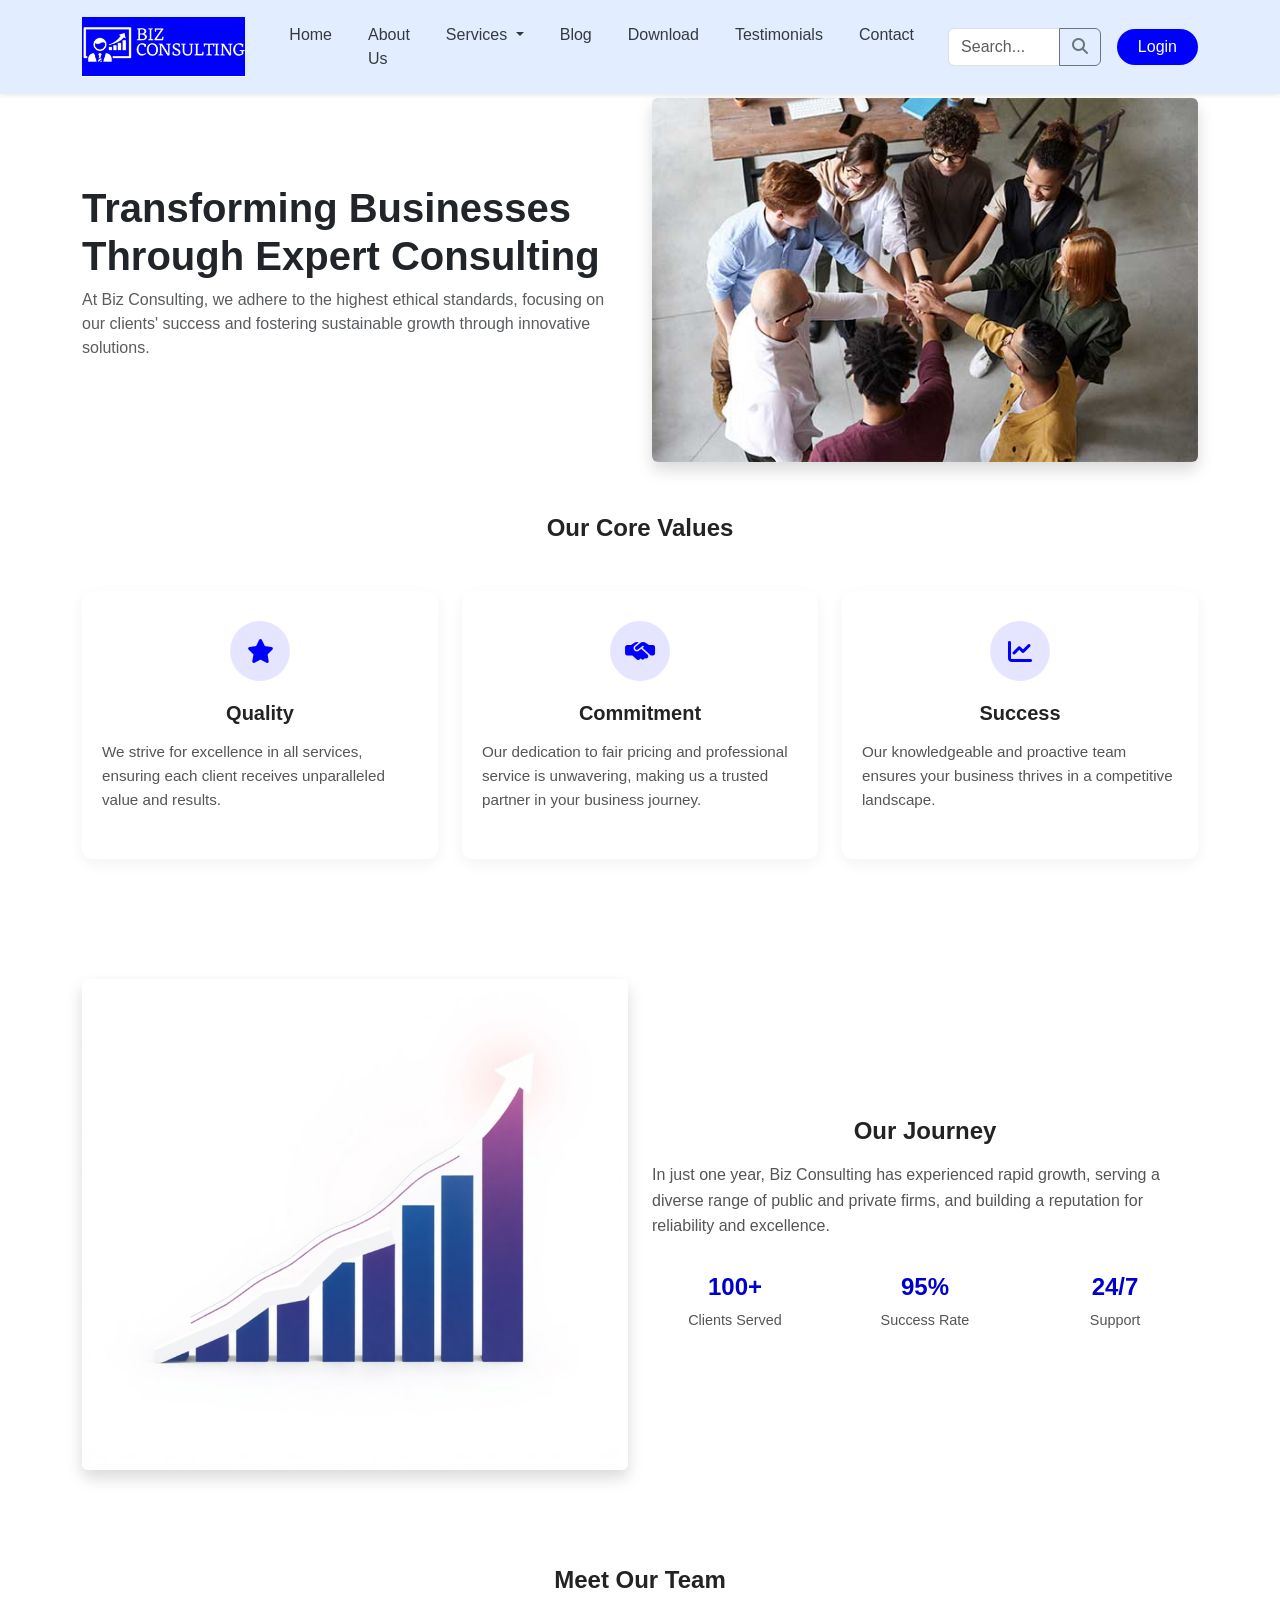
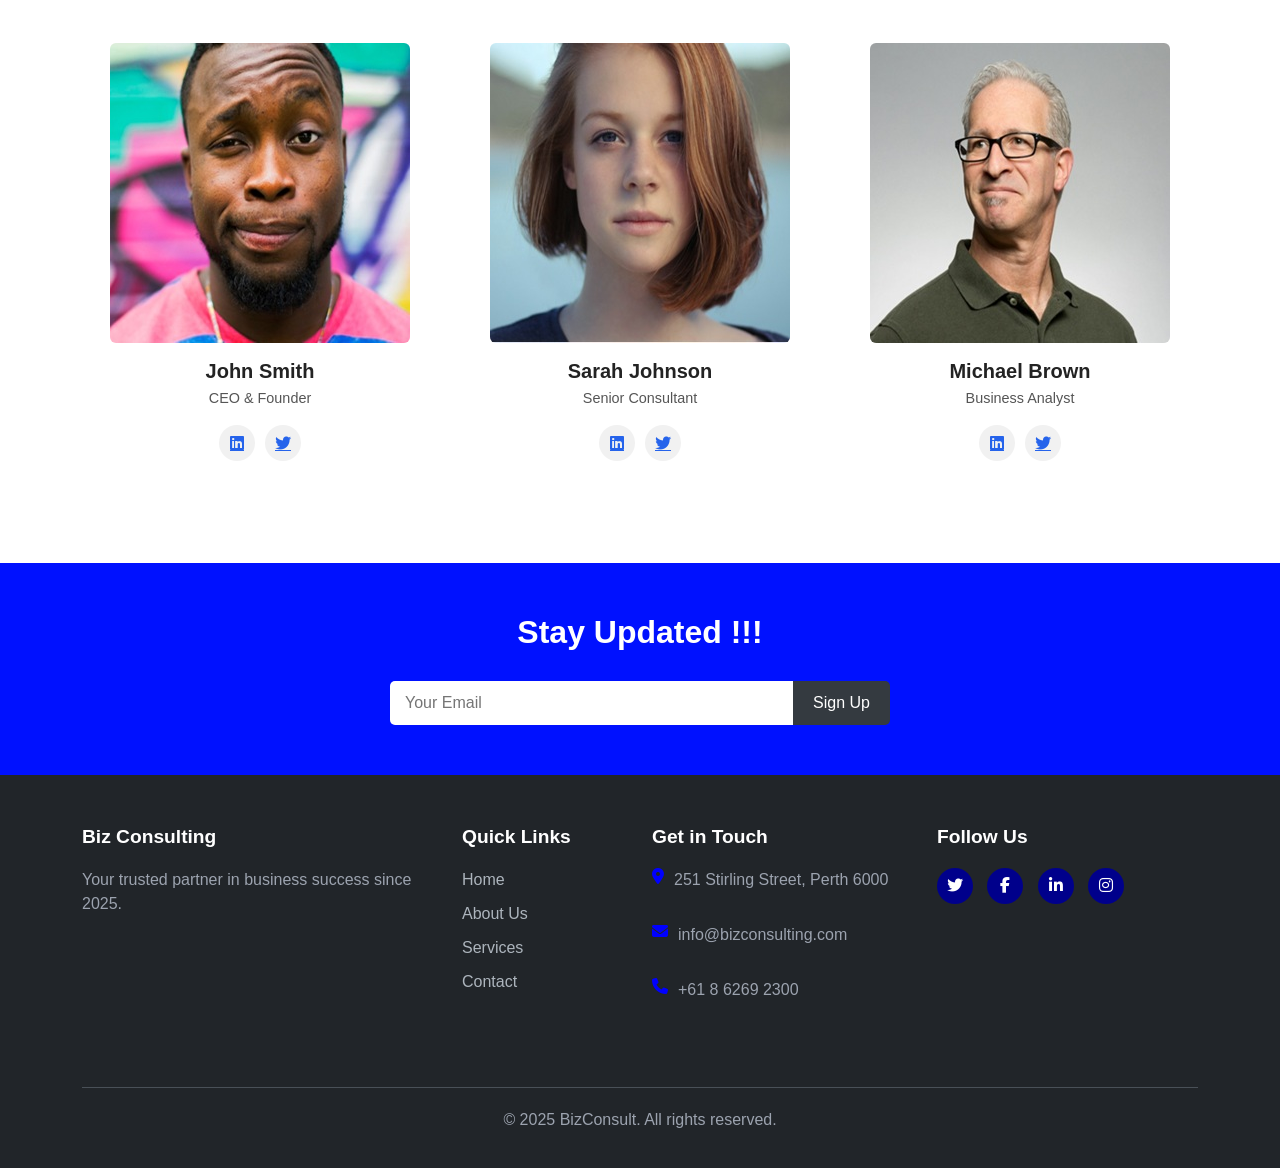
<file: aboutus.html>
<!DOCTYPE html>
<html lang="en">
  <head>
    <meta charset="UTF-8">
    <meta name="viewport" content="width=device-width, initial-scale=1.0">
    <meta name="description" content="Biz Consulting is a trusted provider of reliable accounting and financial services.">
    <title>Biz Consulting - Kiran Tikoo</title>
    <link href="https://cdnjs.cloudflare.com/ajax/libs/bootstrap/5.3.0/css/bootstrap.min.css" rel="stylesheet">
    <link rel="stylesheet" href="https://cdnjs.cloudflare.com/ajax/libs/font-awesome/6.4.0/css/all.min.css">
    <link rel="stylesheet" href="css/style.css">
    <style>@import url('https://fonts.googleapis.com/css2?family=Albert+Sans:ital,wght@0,100..900;1,100..900&family=Inter:ital,opsz,wght@0,14..32,100..900;1,14..32,100..900&display=swap');
    </style>
  </head>

  <body>
<!-- Navigation start-->
<header>
  <nav class="navbar navbar-expand-lg navbar-light shadow-sm">
    <div class="container">
      <a href="index.html" class="navbar-brand p-0">
        <div class="logo">
          <img src="img/Logo1.png" alt="Biz Consulting">
        </div>
      </a>
      <button
        class="navbar-toggler"
        type="button"
        data-bs-toggle="collapse"
        data-bs-target="#navbarNav">
        <span class="navbar-toggler-icon"></span>
      </button>
      <div class="collapse navbar-collapse" id="navbarNav">
        <ul class="navbar-nav ms-auto">
          <li class="nav-item">
            <a class="nav-link" href="index.html">Home</a>
          </li>
          <li class="nav-item">
            <a class="nav-link" href="aboutus.html">About Us</a>
          </li>
          <li class="nav-item dropdown">
            <a
              class="nav-link dropdown-toggle"
              href="#"
              id="servicesDropdown"
              role="button"
              data-bs-toggle="dropdown">
              Services
            </a>
            <ul class="dropdown-menu" aria-labelledby="servicesDropdown">
              <li>
                <a class="dropdown-item" href="services.html"
                  >professional Business services</a>
              </li>            
              <li>
                <a class="dropdown-item" href="businessstartup.html"
                  >Business Start-Up Assistance</a>
              </li>
              <li>
                <a class="dropdown-item" href="complianceser.html">Compliance Services</a>
              </li>
              <li>
                <a class="dropdown-item" href="busnessdevcon.html"
                  >Business Development Consultation</a>
              </li>
              <li>
                <a class="dropdown-item" href="taxreturns&consult.html"
                  >Tax Returns & Consultation</a>
              </li>
            </ul>
          </li>
          <li class="nav-item">
            <a class="nav-link" href="blog.html">Blog</a>
          </li>
          <li class="nav-item">
            <a class="nav-link" href="downloads.html">Download</a>
          </li>
          <li class="nav-item">
            <a class="nav-link" href="testimonials.html">Testimonials</a>
          </li>
          <li class="nav-item">
            <a class="nav-link" href="contact.html">Contact</a>
          </li>
        </ul>
        <form class="d-flex ms-3">
          <div class="input-group">
            <input class="form-control" type="search" placeholder="Search..." aria-label="Search">
            <button class="btn btn-outline-secondary" type="submit">
              <i class="fas fa-search"></i>
            </button>
          </div>
        </form>
        <a href="login.html" class="btn login-btn ms-3">Login</a>
      </div>
    </div>
  </nav>
</header>
<!-- Navigation end -->

<!-- Hero Section start -->
<section class="container my-1">
    <div class="row align-items-center">
        <div class="col-lg-6">
            <h1 class="fw-bold text-dark">Transforming Businesses Through Expert Consulting</h1>
            <p class="text-muted">
                At Biz Consulting, we adhere to the highest ethical standards, focusing on our clients' success and fostering sustainable growth through innovative solutions.
            </p>
        </div>
        <div class="col-lg-6">
            <img src="img/blog-3.jpg" alt="Consulting Meeting" class="img-fluid rounded shadow">
        </div>
    </div>
</section>
<!-- Hero Section end -->

<!-- Core Values Section start-->
<section class="core-values py-5">
  <div class="container">
    <h2 class="section-title text-center mb-5">Our Core Values</h2>
    <div class="row">
      <div class="col-md-4 mb-4">
        <div class="value-card h-100">
          <div class="value-icon">
            <i class="fa-solid fa-star fs-4"></i>
          </div>
          <h3 class="value-title">Quality</h3>
          <p class="value-text">We strive for excellence in all services, ensuring each client receives unparalleled value and results.</p>
        </div>
      </div>
      <div class="col-md-4 mb-4">
        <div class="value-card h-100">
          <div class="value-icon">
            <i class="fa-solid fa-handshake-simple fs-4"></i>
          </div>
          <h3 class="value-title">Commitment</h3>
          <p class="value-text">Our dedication to fair pricing and professional service is unwavering, making us a trusted partner in your business journey.</p>
        </div>
      </div>
      <div class="col-md-4 mb-4">
        <div class="value-card h-100">
          <div class="value-icon">
            <i class="fa-solid fa-chart-line"></i>
          </div>
          <h3 class="value-title">Success</h3>
          <p class="value-text">Our knowledgeable and proactive team ensures your business thrives in a competitive landscape.</p>
        </div>
      </div>
    </div>
  </div>
</section>
<!-- Core Values Section end-->


<!-- Journey Section start-->
<section class="journey-section py-5">
  <div class="container">
    <div class="row align-items-center">
      <div class="col-lg-6 mb-4 mb-lg-0">
        <div class="journey-chart">
          <img src="img/Growth_chart.jpg" alt="Growth chart" class="img-fluid rounded shadow">
        </div>
      </div>
      <div class="col-lg-6">
        <h2 class="section-title">Our Journey</h2>
        <p class="journey-text">In just one year, Biz Consulting has experienced rapid growth, serving a diverse range of public and private firms, and building a reputation for reliability and excellence.</p>
        <div class="stats-row mt-4">
          <div class="row text-center">
            <div class="col-4">
              <div class="stat-value">100+</div>
              <div class="stat-label">Clients Served</div>
            </div>
            <div class="col-4">
              <div class="stat-value">95%</div>
              <div class="stat-label">Success Rate</div>
            </div>
            <div class="col-4">
              <div class="stat-value">24/7</div>
              <div class="stat-label">Support</div>
            </div>
          </div>
        </div>
      </div>
    </div>
  </div>
</section>
<!-- Journey Section start-->

<!-- Team Section start-->
<section class="team-section py-5">
  <div class="container">
    <h2 class="section-title text-center mb-5">Meet Our Team</h2>
    <div class="row">
      <div class="col-md-4 mb-4">
        <div class="team-card text-center">
          <div class="team-image mb-3">
            <img src="img/john-smith.jpg" alt="John Smith" class="img-fluid rounded">
          </div>
          <h3 class="team-name">John Smith</h3>
          <p class="team-position">CEO & Founder</p>
          <div class="team-social">
            <a href="#" class="social-link"><i class="fa-brands fa-linkedin"></i></a>
            <a href="#" class="social-link"><i class="fa-brands fa-twitter"></i></a>
          </div>
        </div>
      </div>
      <div class="col-md-4 mb-4">
        <div class="team-card text-center">
          <div class="team-image mb-3">
            <img src="img/Sarah.jpg" alt="Sarah Johnson" class="img-fluid rounded">
          </div>
          <h3 class="team-name">Sarah Johnson</h3>
          <p class="team-position">Senior Consultant</p>
          <div class="team-social">
            <a href="#" class="social-link"><i class="fa-brands fa-linkedin"></i></a>
            <a href="#" class="social-link"><i class="fa-brands fa-twitter"></i></a>
          </div>
        </div>
      </div>
      <div class="col-md-4 mb-4">
        <div class="team-card text-center">
          <div class="team-image mb-3">
            <img src="img/Michael.jpg" alt="Michael Brown" class="img-fluid rounded">
          </div>
          <h3 class="team-name">Michael Brown</h3>
          <p class="team-position">Business Analyst</p>
          <div class="team-social">
            <a href="#" class="social-link"><i class="fa-brands fa-linkedin"></i></a>
            <a href="#" class="social-link"><i class="fa-brands fa-twitter"></i></a>
          </div>
        </div>
      </div>
    </div>
  </div>
</section>
<!-- Team Section start-->

<!-- Newsletter Section start -->
<section class="newsletter">
  <div class="container">
    <h2>Stay Updated !!!</h2>
    <form class="newsletter-form" action="php/save_newsletter.php" method="POST">
      <input type="email" name="email" class="newsletter-input" placeholder="Your Email" required>
      <button type="submit" class="newsletter-btn">Sign Up</button>
    </form>
  </div>
</section>
<!-- Newsletter Section end -->

<!-- Footer start -->
  <footer class="footer">
    <div class="container">
      <div class="row">
        <div class="col-lg-4 mb-4">
          <h3>Biz Consulting</h3>
          <p>Your trusted partner in business success since 2025.</p>
        </div>
        <div class="col-lg-2 col-md-6 mb-4">
          <h3>Quick Links</h3>
          <ul class="footer-links">
            <li><a href="index.html">Home</a></li>
            <li><a href="aboutus.html">About Us</a></li>
            <li><a href="services.html">Services</a></li>
            <li><a href="contact.html">Contact</a></li>
          </ul>
        </div>
        <div class="col-lg-3 col-md-6 mb-4">
          <h3>Get in Touch</h3>
          <div class="contact-info">
            <i class="fas fa-map-marker-alt"></i>
            <p>251 Stirling Street, Perth 6000</p>
          </div>
          <div class="contact-info">
            <i class="fas fa-envelope"></i>
            <p>info@bizconsulting.com</p>
          </div>
          <div class="contact-info">
            <i class="fas fa-phone"></i>
            <p>+61 8 6269 2300</p>
          </div>
        </div>
        <div class="col-lg-3 col-md-6 mb-4">
          <h3>Follow Us</h3>
          <div class="social-icons">
            <a href="https://x.com/"><i class="fab fa-twitter"></i></a>
            <a href="https://www.facebook.com/"><i class="fab fa-facebook-f"></i></a>
            <a href="https://www.linkedin.com/"><i class="fab fa-linkedin-in"></i></a>
            <a href="https://www.instagram.com/"><i class="fab fa-instagram"></i></a>
          </div>
        </div>
      </div>
      <div class="copyright">
        <p>© 2025 BizConsult. All rights reserved.</p>
      </div>
    </div>
  </footer>
<!-- Footer end -->

<!-- Back to Top Button start -->
  <a href="#" class="back-to-top" id="backToTop">
    <i class="fas fa-arrow-up"></i>
  </a>
<!-- Back to Top Button end -->

<!-- JavaScript -->
  <script src="https://cdnjs.cloudflare.com/ajax/libs/bootstrap/5.3.0/js/bootstrap.bundle.min.js"></script>
  <script src="js/script.js"></script>
  </body>
</html>
</file>
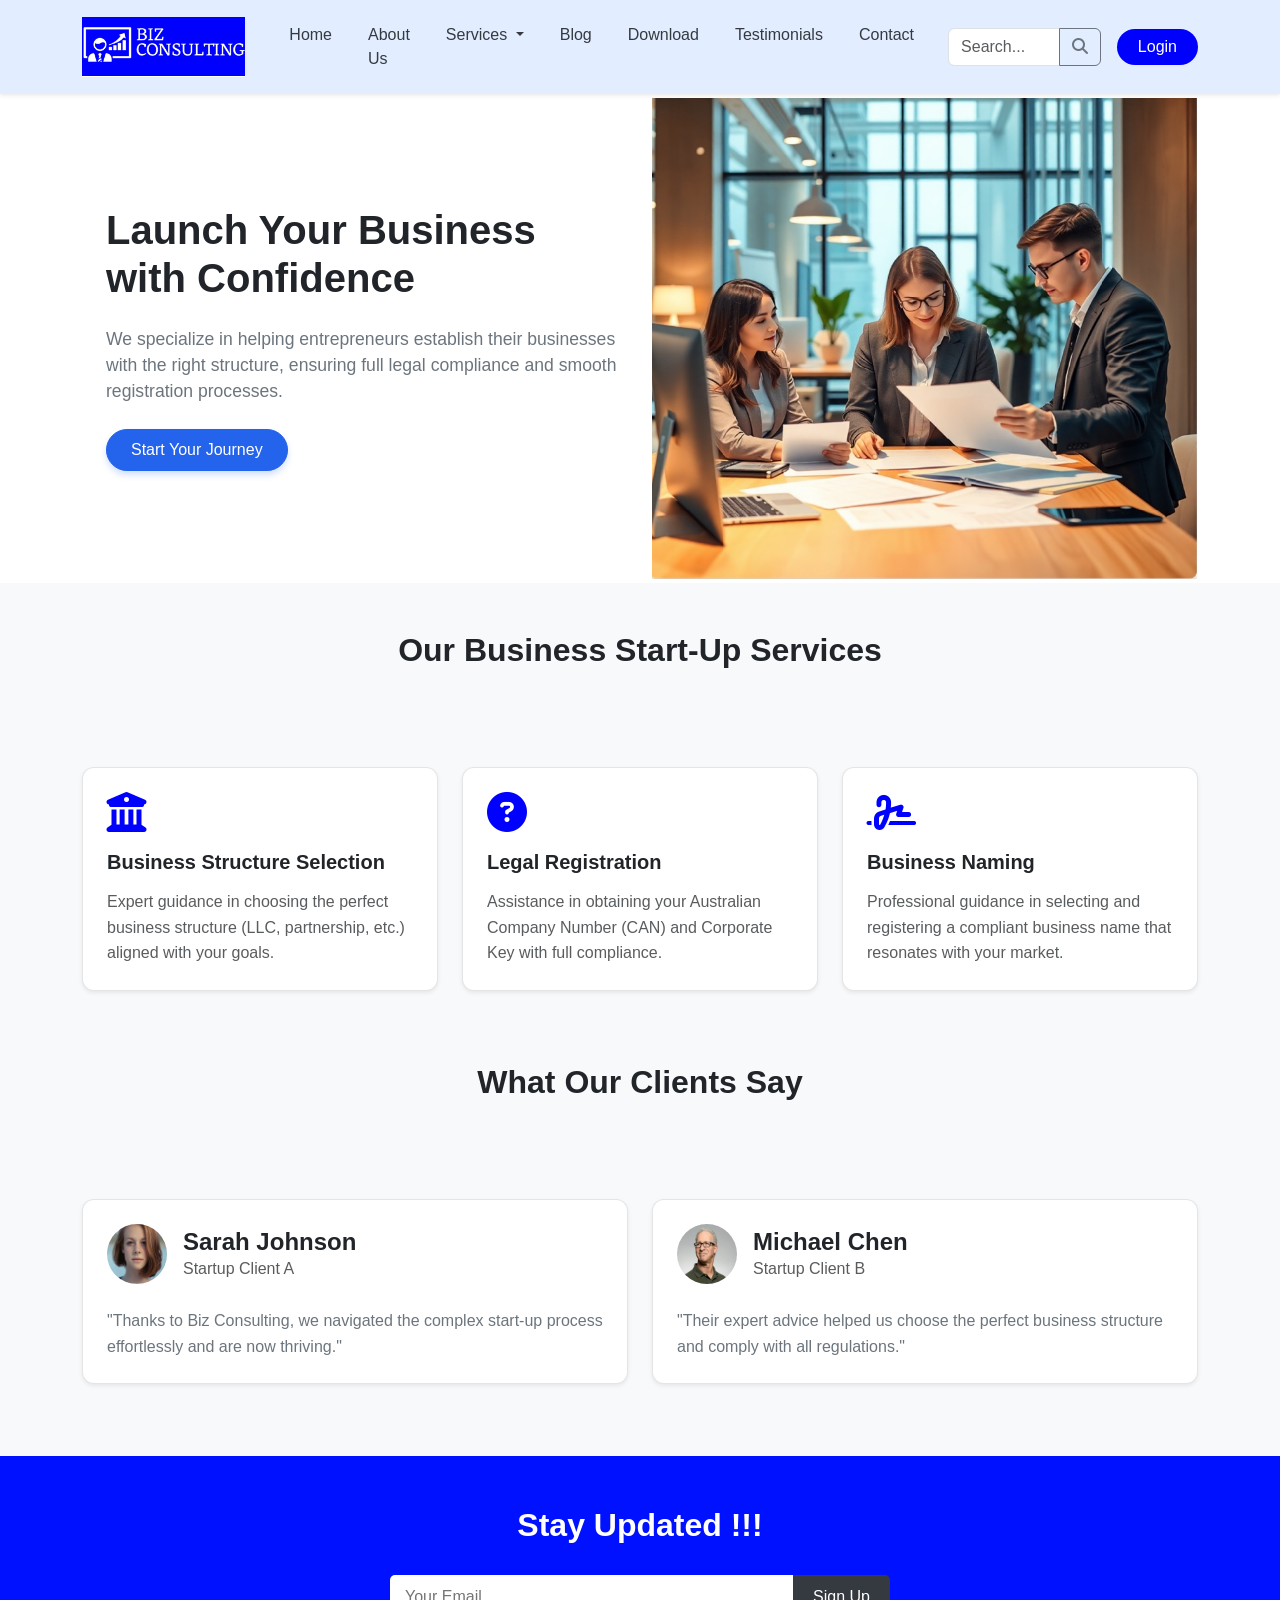
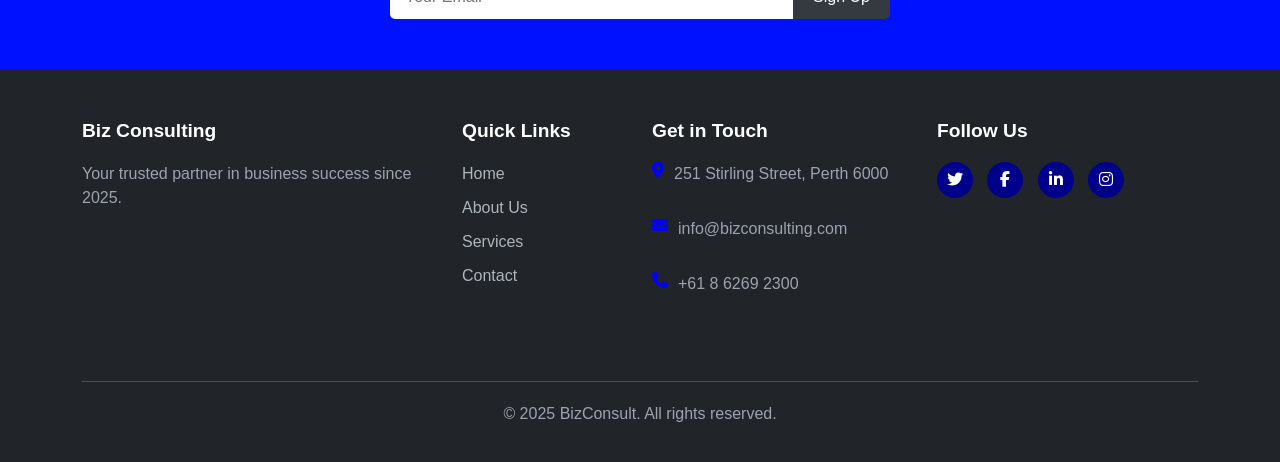
<file: businessstartup.html>
<!DOCTYPE html>
<html lang="en">
  <head>
    <meta charset="UTF-8">
    <meta name="viewport" content="width=device-width, initial-scale=1.0">
    <meta name="description" content="Biz Consulting is a trusted provider of reliable accounting and financial services.">
    <title>Biz Consulting - Kiran Tikoo</title>
    <link href="https://cdnjs.cloudflare.com/ajax/libs/bootstrap/5.3.0/css/bootstrap.min.css" rel="stylesheet">
    <link rel="stylesheet" href="https://cdnjs.cloudflare.com/ajax/libs/font-awesome/6.4.0/css/all.min.css">
    <link rel="stylesheet" href="css/style.css">
    <style>@import url('https://fonts.googleapis.com/css2?family=Albert+Sans:ital,wght@0,100..900;1,100..900&family=Inter:ital,opsz,wght@0,14..32,100..900;1,14..32,100..900&display=swap');
    </style>
  </head>

  <body>
<!-- Navigation start-->
<header>
  <nav class="navbar navbar-expand-lg navbar-light shadow-sm">
    <div class="container">
      <a href="index.html" class="navbar-brand p-0">
        <div class="logo">
          <img src="img/Logo1.png" alt="Biz Consulting">
        </div>
      </a>
      <button
        class="navbar-toggler"
        type="button"
        data-bs-toggle="collapse"
        data-bs-target="#navbarNav">
        <span class="navbar-toggler-icon"></span>
      </button>
      <div class="collapse navbar-collapse" id="navbarNav">
        <ul class="navbar-nav ms-auto">
          <li class="nav-item">
            <a class="nav-link" href="index.html">Home</a>
          </li>
          <li class="nav-item">
            <a class="nav-link" href="aboutus.html">About Us</a>
          </li>
          <li class="nav-item dropdown">
            <a
              class="nav-link dropdown-toggle"
              href="#"
              id="servicesDropdown"
              role="button"
              data-bs-toggle="dropdown">
              Services
            </a>
            <ul class="dropdown-menu" aria-labelledby="servicesDropdown">
              <li>
                <a class="dropdown-item" href="services.html"
                  >professional Business services</a>
              </li>            
              <li>
                <a class="dropdown-item" href="businessstartup.html"
                  >Business Start-Up Assistance</a>
              </li>
              <li>
                <a class="dropdown-item" href="complianceser.html">Compliance Services</a>
              </li>
              <li>
                <a class="dropdown-item" href="busnessdevcon.html"
                  >Business Development Consultation</a>
              </li>
              <li>
                <a class="dropdown-item" href="taxreturns&consult.html"
                  >Tax Returns & Consultation</a>
              </li>
            </ul>
          </li>
          <li class="nav-item">
            <a class="nav-link" href="blog.html">Blog</a>
          </li>
          <li class="nav-item">
            <a class="nav-link" href="downloads.html">Download</a>
          </li>
          <li class="nav-item">
            <a class="nav-link" href="testimonials.html">Testimonials</a>
          </li>
          <li class="nav-item">
            <a class="nav-link" href="contact.html">Contact</a>
          </li>
        </ul>
        <form class="d-flex ms-3">
          <div class="input-group">
            <input class="form-control" type="search" placeholder="Search..." aria-label="Search">
            <button class="btn btn-outline-secondary" type="submit">
              <i class="fas fa-search"></i>
            </button>
          </div>
        </form>
        <a href="login.html" class="btn login-btn ms-3">Login</a>
      </div>
    </div>
  </nav>
</header>
<!-- Navigation end -->

<!-- Hero Section start -->
<section class="compliance-hero py-1">
  <div class="container">
    <div class="row align-items-center">
      <div class="col-lg-6">
        <div class="compliance-content ps-lg-4 py-5">
          <h1 class="fw-bold mb-4">Launch Your Business with Confidence</h1>
          <p class="text-secondary mb-4">
            We specialize in helping entrepreneurs establish their businesses with the right structure, ensuring full legal compliance and smooth registration processes.
          </p>
          <a href="#" class="btn btn-primary px-4 py-2 rounded-pill">Start Your Journey</a>
        </div>
      </div>
      <div class="col-lg-6">
        <div class="compliance-image text-center">
          <img src="img/hero-slide-4.jpg" alt="Compliance Shield" class="img-fluid">
        </div>
      </div>
    </div>
  </div>
</section>
<!-- Hero Section end -->

<!-- Business Start-Up Services Section -->
<section class="services-section py-5">
  <div class="container">
    <!-- Section Heading -->
    <div class="row mb-5">
      <div class="col-12 text-center">
        <h2 class="fw-bold">Our Business Start-Up Services</h2>
      </div>
    </div>

    <!-- Services Cards -->
    <div class="row justify-content-center">
      <!-- Business Structure Selection Card -->
      <div class="col-lg-4 col-md-6 mb-4">
        <div class="card service-card h-100 shadow-sm">
          <div class="card-body p-4">
            <div class="text-primary mb-3">
              <i class="fa-solid fa-building-columns fs-1"></i>
            </div>
            <h3 class="card-title fw-bold">Business Structure Selection</h3>
            <p class="card-text text-muted">
              Expert guidance in choosing the perfect business structure (LLC, partnership, etc.) aligned with your goals.
            </p>
          </div>
        </div>
      </div>

      <!-- Legal Registration Card -->
      <div class="col-lg-4 col-md-6 mb-4">
        <div class="card service-card h-100 shadow-sm">
          <div class="card-body p-4">
            <div class="text-primary mb-3">
              <i class="fa-solid fa-circle-question fs-1"></i>
            </div>
            <h3 class="card-title fw-bold">Legal Registration</h3>
            <p class="card-text text-muted">
              Assistance in obtaining your Australian Company Number (CAN) and Corporate Key with full compliance.
            </p>
          </div>
        </div>
      </div>

      <!-- Business Naming Card -->
      <div class="col-lg-4 col-md-6 mb-4">
        <div class="card service-card h-100 shadow-sm">
          <div class="card-body p-4">
            <div class="text-primary mb-3">
              <i class="fa-solid fa-signature fs-1"></i>
            </div>
            <h3 class="card-title fw-bold">Business Naming</h3>
            <p class="card-text text-muted">
              Professional guidance in selecting and registering a compliant business name that resonates with your market.
            </p>
          </div>
        </div>
      </div>
    </div>

    <!-- Client Testimonials Section -->
    <div class="row mt-6 pt-5">
      <div class="col-12 text-center mb-5">
        <h2 class="fw-bold">What Our Clients Say</h2>
      </div>
    </div>

    <div class="row justify-content-center">
      <!-- First Testimonial -->
      <div class="col-lg-6 col-md-6 mb-4">
        <div class="card testimonial-card h-100 shadow-sm">
          <div class="card-body p-4">
            <div class="d-flex align-items-center mb-4">
              <img src="img/Sarah.jpg" alt="Sarah Johnson" class="rounded-circle me-3" width="60" height="60">
              <div>
                <h4 class="fw-bold mb-0">Sarah Johnson</h4>
                <p class="text-muted mb-0">Startup Client A</p>
              </div>
            </div>
            <p class="card-text">
              "Thanks to Biz Consulting, we navigated the complex start-up process effortlessly and are now thriving."
            </p>
          </div>
        </div>
      </div>

      <!-- Second Testimonial -->
      <div class="col-lg-6 col-md-6 mb-4">
        <div class="card testimonial-card h-100 shadow-sm">
          <div class="card-body p-4">
            <div class="d-flex align-items-center mb-4">
              <img src="img/Michael.jpg" alt="Michael Chen" class="rounded-circle me-3" width="60" height="60">
              <div>
                <h4 class="fw-bold mb-0">Michael Chen</h4>
                <p class="text-muted mb-0">Startup Client B</p>
              </div>
            </div>
            <p class="card-text">
              "Their expert advice helped us choose the perfect business structure and comply with all regulations."
            </p>
          </div>
        </div>
      </div>
    </div>
  </div>
</section>
<!-- Business Start-Up Services Section end -->

<!-- Newsletter Section start -->
<section class="newsletter">
  <div class="container">
    <h2>Stay Updated !!!</h2>
    <form class="newsletter-form" action="php/save_newsletter.php" method="POST">
      <input type="email" name="email" class="newsletter-input" placeholder="Your Email" required>
      <button type="submit" class="newsletter-btn">Sign Up</button>
    </form>
  </div>
</section>
<!-- Newsletter Section end -->

<!-- Footer start -->
  <footer class="footer">
    <div class="container">
      <div class="row">
        <div class="col-lg-4 mb-4">
          <h3>Biz Consulting</h3>
          <p>Your trusted partner in business success since 2025.</p>
        </div>
        <div class="col-lg-2 col-md-6 mb-4">
          <h3>Quick Links</h3>
          <ul class="footer-links">
            <li><a href="index.html">Home</a></li>
            <li><a href="aboutus.html">About Us</a></li>
            <li><a href="services.html">Services</a></li>
            <li><a href="contact.html">Contact</a></li>
          </ul>
        </div>
        <div class="col-lg-3 col-md-6 mb-4">
          <h3>Get in Touch</h3>
          <div class="contact-info">
            <i class="fas fa-map-marker-alt"></i>
            <p>251 Stirling Street, Perth 6000</p>
          </div>
          <div class="contact-info">
            <i class="fas fa-envelope"></i>
            <p>info@bizconsulting.com</p>
          </div>
          <div class="contact-info">
            <i class="fas fa-phone"></i>
            <p>+61 8 6269 2300</p>
          </div>
        </div>
        <div class="col-lg-3 col-md-6 mb-4">
          <h3>Follow Us</h3>
          <div class="social-icons">
            <a href="https://x.com/"><i class="fab fa-twitter"></i></a>
            <a href="https://www.facebook.com/"><i class="fab fa-facebook-f"></i></a>
            <a href="https://www.linkedin.com/"><i class="fab fa-linkedin-in"></i></a>
            <a href="https://www.instagram.com/"><i class="fab fa-instagram"></i></a>
          </div>
        </div>
      </div>
      <div class="copyright">
        <p>© 2025 BizConsult. All rights reserved.</p>
      </div>
    </div>
  </footer>
<!-- Footer end -->

<!-- Back to Top Button start -->
  <a href="#" class="back-to-top" id="backToTop">
    <i class="fas fa-arrow-up"></i>
  </a>
<!-- Back to Top Button end -->

<!-- JavaScript -->
  <script src="https://cdnjs.cloudflare.com/ajax/libs/bootstrap/5.3.0/js/bootstrap.bundle.min.js"></script>
  <script src="js/script.js"></script>
  </body>
</html>
</file>
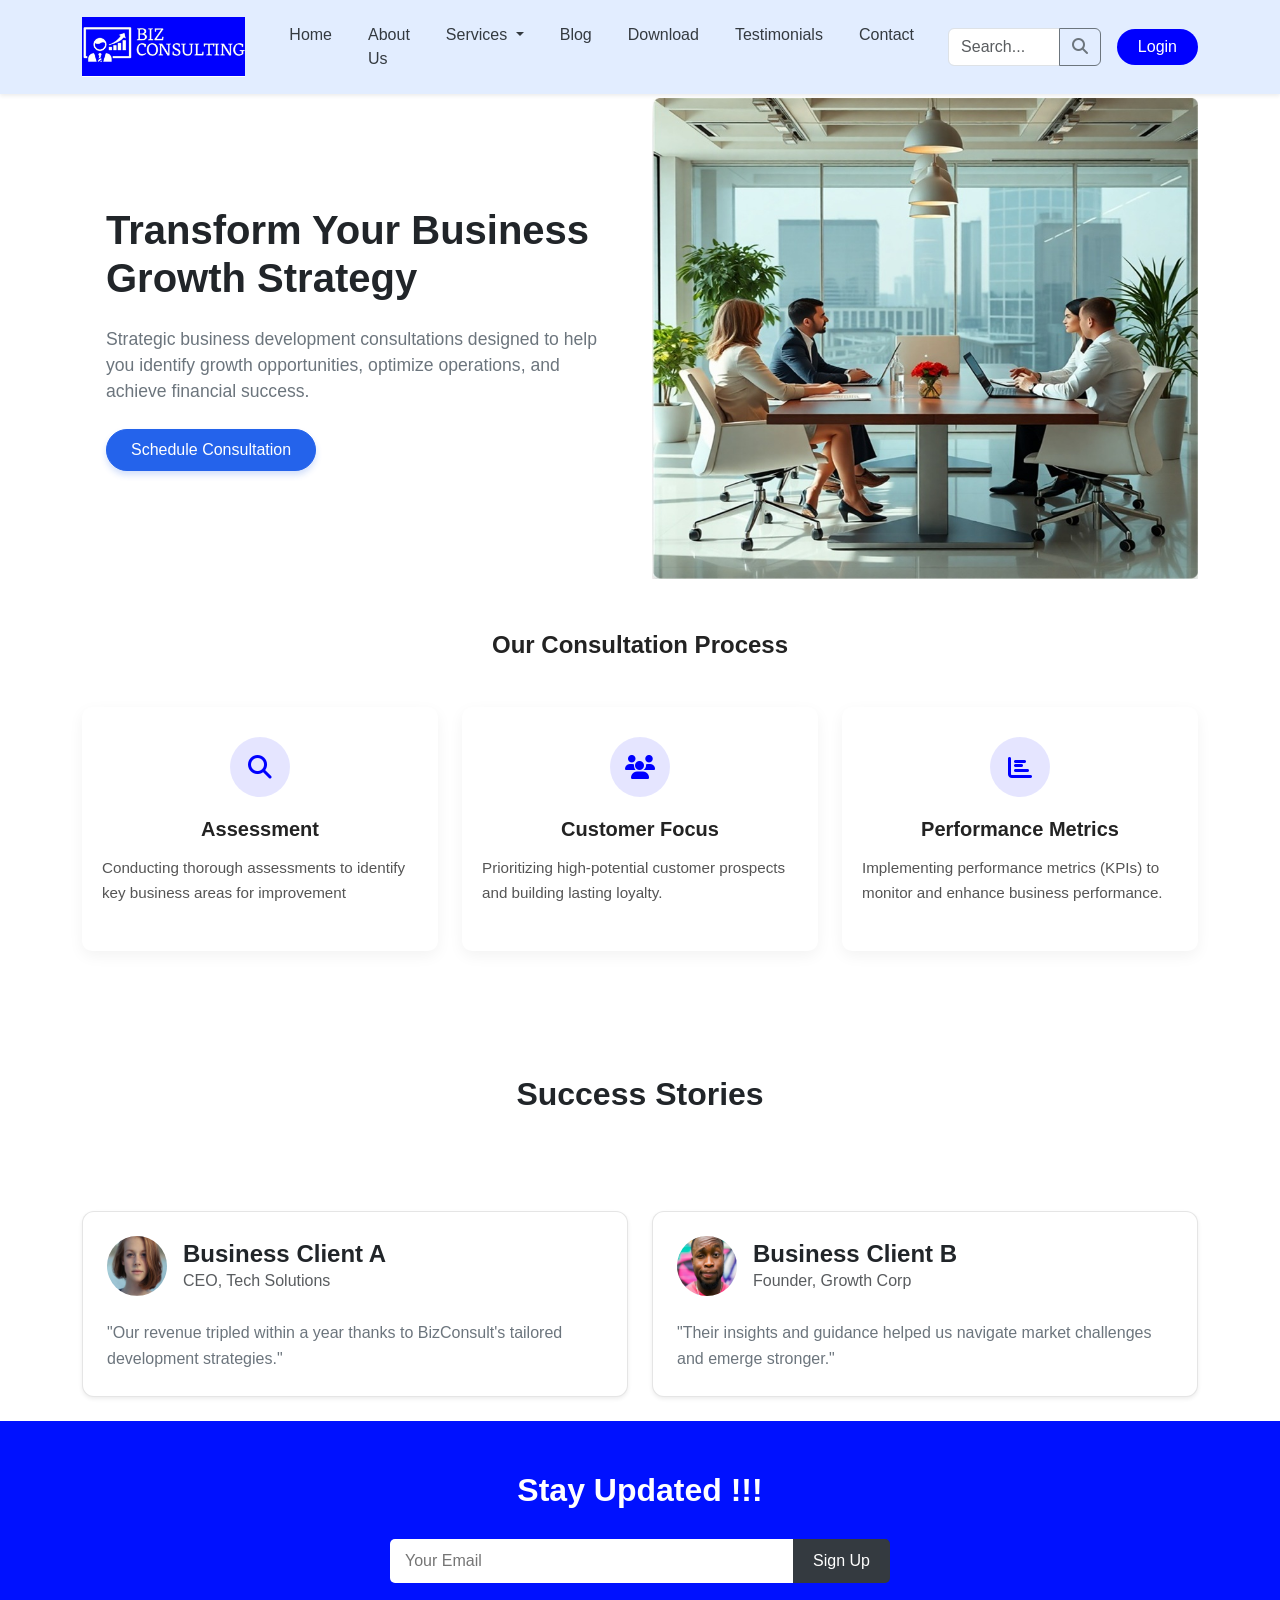
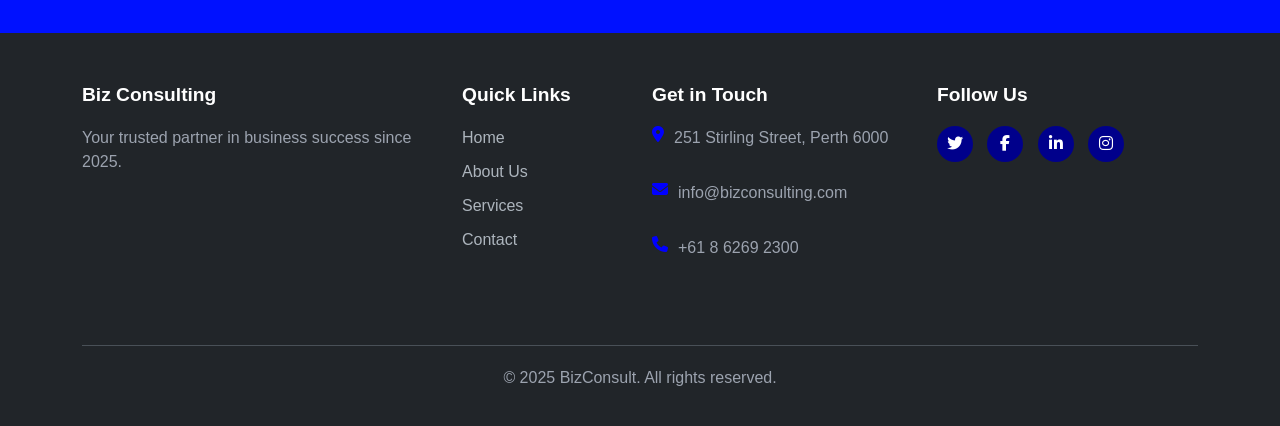
<file: busnessdevcon.html>
<!DOCTYPE html>
<html lang="en">
  <head>
    <meta charset="UTF-8">
    <meta name="viewport" content="width=device-width, initial-scale=1.0">
    <meta name="description" content="Biz Consulting is a trusted provider of reliable accounting and financial services.">
    <title>Biz Consulting - Kiran Tikoo</title>
    <link href="https://cdnjs.cloudflare.com/ajax/libs/bootstrap/5.3.0/css/bootstrap.min.css" rel="stylesheet">
    <link rel="stylesheet" href="https://cdnjs.cloudflare.com/ajax/libs/font-awesome/6.4.0/css/all.min.css">
    <link rel="stylesheet" href="css/style.css">
  </head>

  <body>
<!-- Navigation start-->
<header>
  <nav class="navbar navbar-expand-lg navbar-light shadow-sm">
    <div class="container">
      <a href="index.html" class="navbar-brand p-0">
        <div class="logo">
          <img src="img/Logo1.png" alt="Biz Consulting">
        </div>
      </a>
      <button
        class="navbar-toggler"
        type="button"
        data-bs-toggle="collapse"
        data-bs-target="#navbarNav">
        <span class="navbar-toggler-icon"></span>
      </button>
      <div class="collapse navbar-collapse" id="navbarNav">
        <ul class="navbar-nav ms-auto">
          <li class="nav-item">
            <a class="nav-link" href="index.html">Home</a>
          </li>
          <li class="nav-item">
            <a class="nav-link" href="aboutus.html">About Us</a>
          </li>
          <li class="nav-item dropdown">
            <a
              class="nav-link dropdown-toggle"
              href="#"
              id="servicesDropdown"
              role="button"
              data-bs-toggle="dropdown">
              Services
            </a>
            <ul class="dropdown-menu" aria-labelledby="servicesDropdown">
              <li>
                <a class="dropdown-item" href="services.html"
                  >professional Business services</a>
              </li>            
              <li>
                <a class="dropdown-item" href="businessstartup.html"
                  >Business Start-Up Assistance</a>
              </li>
              <li>
                <a class="dropdown-item" href="complianceser.html">Compliance Services</a>
              </li>
              <li>
                <a class="dropdown-item" href="busnessdevcon.html"
                  >Business Development Consultation</a>
              </li>
              <li>
                <a class="dropdown-item" href="taxreturns&consult.html"
                  >Tax Returns & Consultation</a>
              </li>
            </ul>
          </li>
          <li class="nav-item">
            <a class="nav-link" href="blog.html">Blog</a>
          </li>
          <li class="nav-item">
            <a class="nav-link" href="downloads.html">Download</a>
          </li>
          <li class="nav-item">
            <a class="nav-link" href="testimonials.html">Testimonials</a>
          </li>
          <li class="nav-item">
            <a class="nav-link" href="contact.html">Contact</a>
          </li>
        </ul>
        <form class="d-flex ms-3">
          <div class="input-group">
            <input class="form-control" type="search" placeholder="Search..." aria-label="Search">
            <button class="btn btn-outline-secondary" type="submit">
              <i class="fas fa-search"></i>
            </button>
          </div>
        </form>
        <a href="login.html" class="btn login-btn ms-3">Login</a>
      </div>
    </div>
  </nav>
</header>
<!-- Navigation end -->

<!-- Hero Section start -->
<section class="compliance-hero py-1">
  <div class="container">
    <div class="row align-items-center">
      <div class="col-lg-6">
        <div class="compliance-content ps-lg-4 py-5">
          <h1 class="fw-bold mb-4">Transform Your Business Growth Strategy</h1>
          <p class="text-secondary mb-4">
            Strategic business development consultations designed to help you identify growth opportunities, optimize operations, and achieve financial success.
          </p>
          <a href="#" class="btn btn-primary px-4 py-2 rounded-pill">Schedule Consultation</a>
        </div>
      </div>
      <div class="col-lg-6">
        <div class="compliance-image text-center">
          <img src="img/meeting.jpg" alt="meeting" class="img-fluid">
        </div>
      </div>
    </div>
  </div>
</section>
<!-- Hero Section end -->

<!-- Our Consultation Process Section -->
<section class="core-values py-5">
  <div class="container">
    <h2 class="section-title text-center mb-5">Our Consultation Process</h2>
    <div class="row">
      <div class="col-md-4 mb-4">
        <div class="value-card h-100">
          <div class="value-icon">
            <i class="fa-solid fa-search fs-4"></i>
          </div>
          <h3 class="value-title">Assessment</h3>
          <p class="value-text">Conducting thorough assessments to identify key business areas for improvement</p>
        </div>
      </div>
      <div class="col-md-4 mb-4">
        <div class="value-card h-100">
          <div class="value-icon">
            <i class="fa-solid fa-users fs-4"></i>
          </div>
          <h3 class="value-title">Customer Focus</h3>
          <p class="value-text">Prioritizing high-potential customer prospects and building lasting loyalty.</p>
        </div>
      </div>
      <div class="col-md-4 mb-4">
        <div class="value-card h-100">
          <div class="value-icon">
            <i class="fa-solid fa-chart-bar"></i>
          </div>
          <h3 class="value-title">Performance Metrics</h3>
          <p class="value-text">Implementing performance metrics (KPIs) to monitor and enhance business performance.</p>
        </div>
      </div>
    </div>
  </div>
</section>
<!-- Core Values Section end-->

<!-- Success Stories Section -->
<section class="container">
    <div class="row mt-5 pt-1">
      <div class="col-12 text-center mb-5">
        <h2 class="fw-bold">Success Stories</h2>
      </div>
    </div>
    <div class="row justify-content-center">
      <!-- First Testimonial -->
      <div class="col-lg-6 col-md-4 mb-4">
        <div class="card testimonial-card h-100 shadow-sm">
          <div class="card-body p-4">
            <div class="d-flex align-items-center mb-4">
              <img src="img/Sarah.jpg" alt="Sarah Johnson" class="rounded-circle me-3" width="60" height="60">
              <div>
                <h4 class="fw-bold mb-0">Business Client A</h4>
                <p class="text-muted mb-0">CEO, Tech Solutions</p>
              </div>
            </div>
            <p class="card-text">
              "Our revenue tripled within a year thanks to BizConsult's tailored development strategies."
            </p>
          </div>
        </div>
      </div>
<!-- success stories Section end -->
      <div class="col-lg-6 col-md-4 mb-4">
        <div class="card testimonial-card h-100 shadow-sm">
          <div class="card-body p-4">
            <div class="d-flex align-items-center mb-4">
              <img src="img/john-smith.jpg" alt="Michael Chen" class="rounded-circle me-3" width="60" height="60">
              <div>
                <h4 class="fw-bold mb-0">Business Client B</h4>
                <p class="text-muted mb-0">Founder, Growth Corp</p>
              </div>
            </div>
            <p class="card-text">
              "Their insights and guidance helped us navigate market challenges and emerge stronger."
            </p>
          </div>
        </div>
      </div>
    </div>
</section>
<!-- success stories Section end -->


<!-- Newsletter Section start -->
<section class="newsletter">
  <div class="container">
    <div class="row justify-content-center text-center">
      <div class="col-md-12">
      <h2>Stay Updated !!!</h2>
      <form class="newsletter-form" action="php/save_newsletter.php" method="POST">
      <input type="email" name="email" class="newsletter-input" placeholder="Your Email" required>
      <button type="submit" class="newsletter-btn">Sign Up</button>
      </form>
      </div>
    </div>
  </div>
</section>
<!-- Newsletter Section end -->

<!-- Footer start -->
  <footer class="footer">
    <div class="container">
      <div class="row">
        <div class="col-lg-4 mb-4">
          <h3>Biz Consulting</h3>
          <p>Your trusted partner in business success since 2025.</p>
        </div>
        <div class="col-lg-2 col-md-6 mb-4">
          <h3>Quick Links</h3>
          <ul class="footer-links">
            <li><a href="index.html">Home</a></li>
            <li><a href="aboutus.html">About Us</a></li>
            <li><a href="services.html">Services</a></li>
            <li><a href="contact.html">Contact</a></li>
          </ul>
        </div>
        <div class="col-lg-3 col-md-6 mb-4">
          <h3>Get in Touch</h3>
          <div class="contact-info">
            <i class="fas fa-map-marker-alt"></i>
            <p>251 Stirling Street, Perth 6000</p>
          </div>
          <div class="contact-info">
            <i class="fas fa-envelope"></i>
            <p>info@bizconsulting.com</p>
          </div>
          <div class="contact-info">
            <i class="fas fa-phone"></i>
            <p>+61 8 6269 2300</p>
          </div>
        </div>
        <div class="col-lg-3 col-md-6 mb-4">
          <h3>Follow Us</h3>
          <div class="social-icons">
            <a href="https://x.com/"><i class="fab fa-twitter"></i></a>
            <a href="https://www.facebook.com/"><i class="fab fa-facebook-f"></i></a>
            <a href="https://www.linkedin.com/"><i class="fab fa-linkedin-in"></i></a>
            <a href="https://www.instagram.com/"><i class="fab fa-instagram"></i></a>
          </div>
        </div>
      </div>
      <div class="copyright">
        <p>© 2025 BizConsult. All rights reserved.</p>
      </div>
    </div>
  </footer>
<!-- Footer end -->

<!-- Back to Top Button start -->
  <a href="#" class="back-to-top" id="backToTop">
    <i class="fas fa-arrow-up"></i>
  </a>
<!-- Back to Top Button end -->

<!-- JavaScript -->
  <script src="https://cdnjs.cloudflare.com/ajax/libs/bootstrap/5.3.0/js/bootstrap.bundle.min.js"></script>
  <script src="js/script.js"></script>
  </body>
</html>
</file>
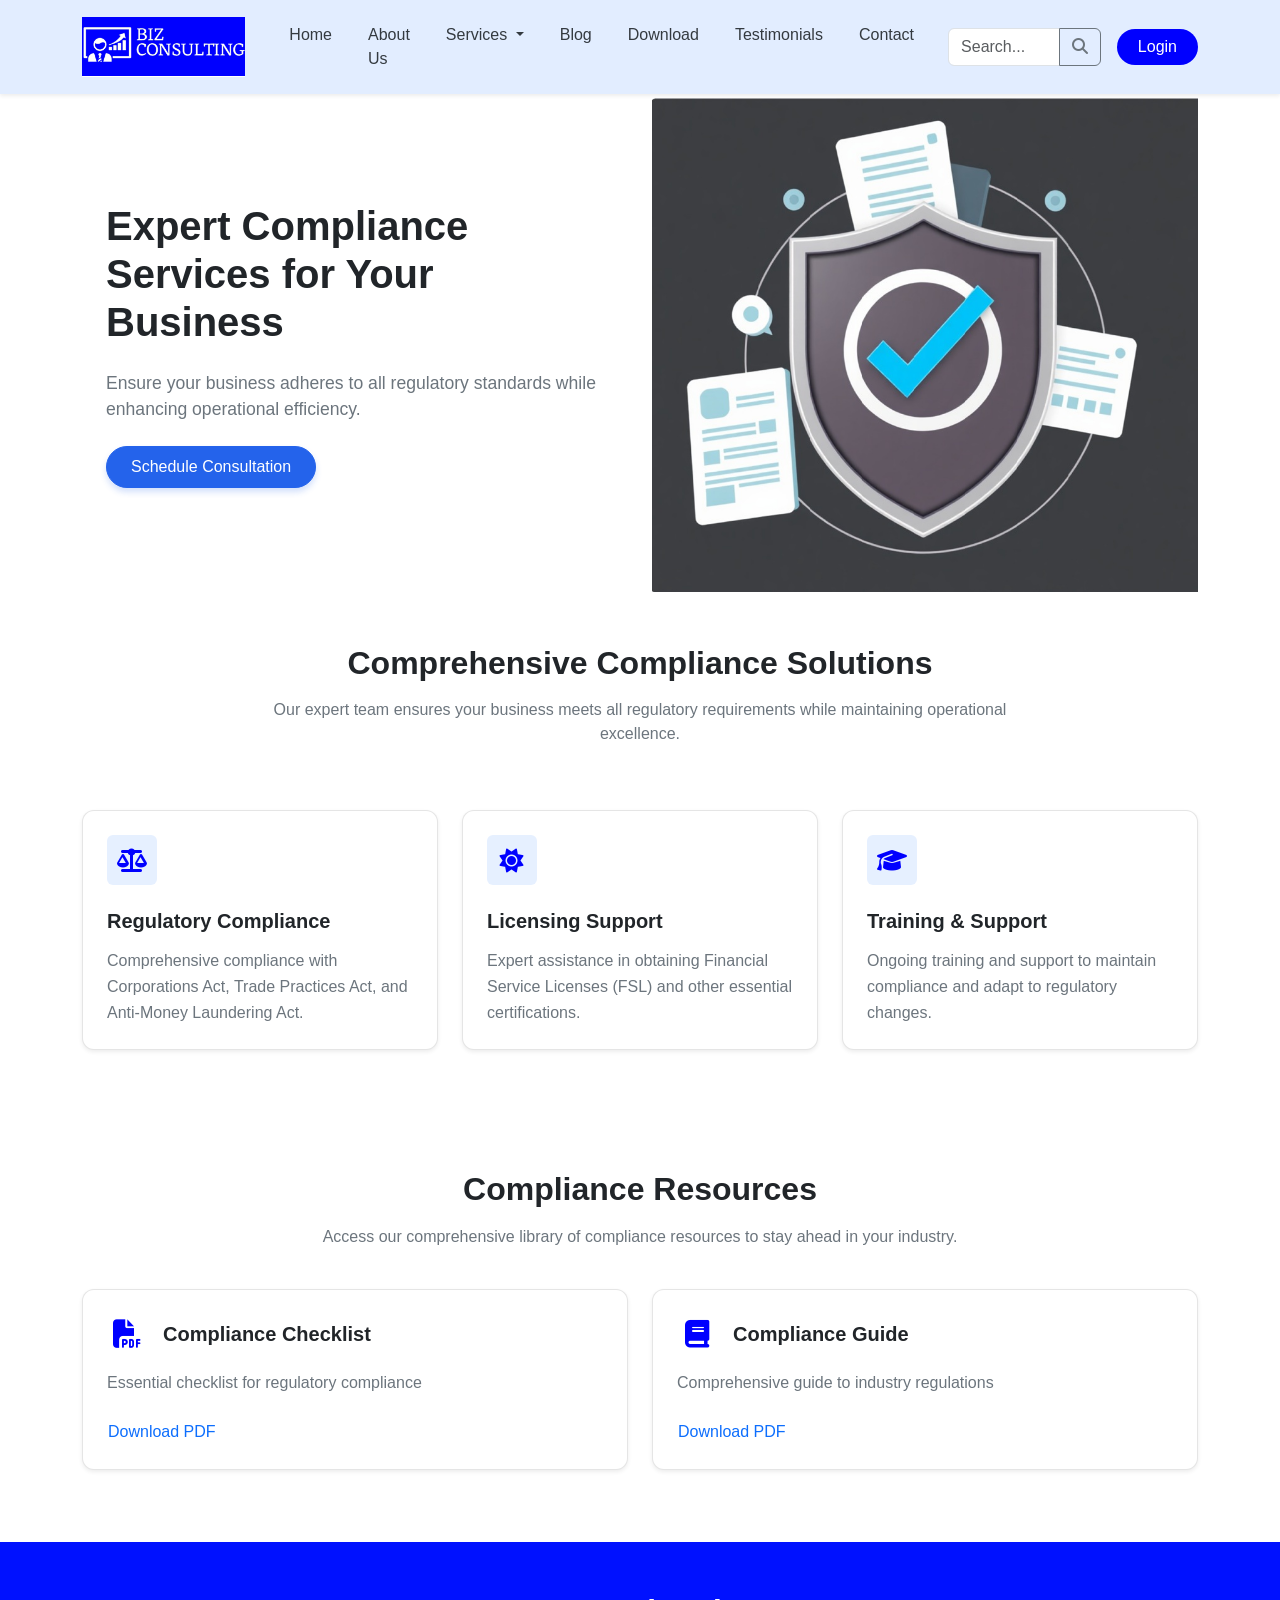
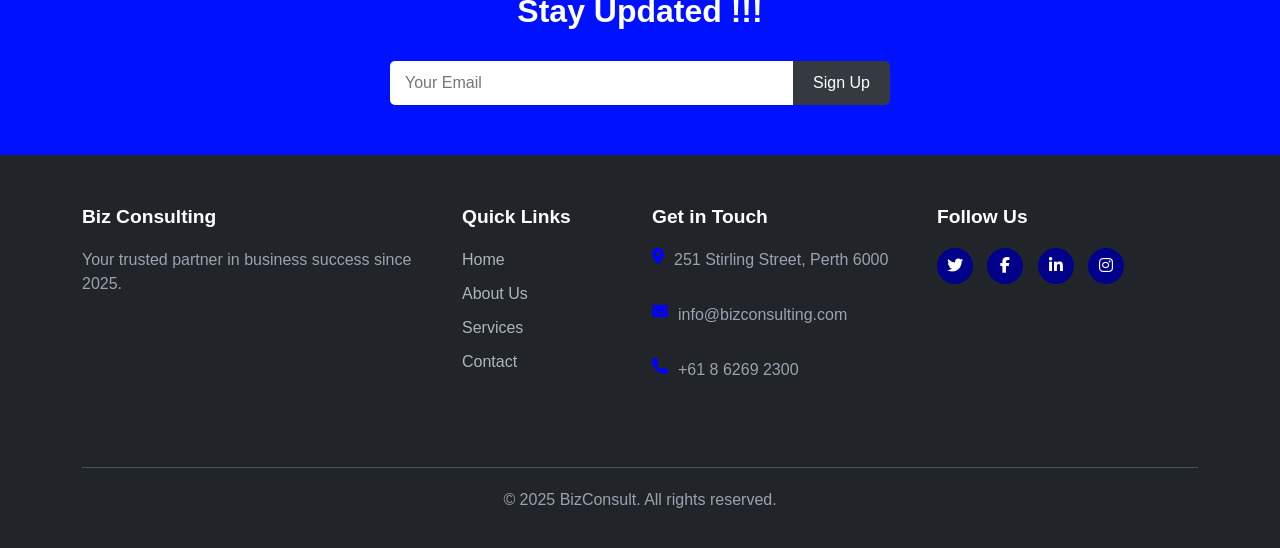
<file: complianceser.html>
<!DOCTYPE html>
<html lang="en">
  <head>
    <meta charset="UTF-8">
    <meta name="viewport" content="width=device-width, initial-scale=1.0">
    <meta name="description" content="Biz Consulting is a trusted provider of reliable accounting and financial services.">
    <title>Biz Consulting - Kiran Tikoo</title>
    <link href="https://cdnjs.cloudflare.com/ajax/libs/bootstrap/5.3.0/css/bootstrap.min.css" rel="stylesheet">
    <link rel="stylesheet" href="https://cdnjs.cloudflare.com/ajax/libs/font-awesome/6.4.0/css/all.min.css">
    <link rel="stylesheet" href="css/style.css">
  </head>

  <body>
<!-- Navigation start-->
<header>
  <nav class="navbar navbar-expand-lg navbar-light shadow-sm">
    <div class="container">
      <a href="index.html" class="navbar-brand p-0">
        <div class="logo">
          <img src="img/Logo1.png" alt="Biz Consulting">
        </div>
      </a>
      <button
        class="navbar-toggler"
        type="button"
        data-bs-toggle="collapse"
        data-bs-target="#navbarNav">
        <span class="navbar-toggler-icon"></span>
      </button>
      <div class="collapse navbar-collapse" id="navbarNav">
        <ul class="navbar-nav ms-auto">
          <li class="nav-item">
            <a class="nav-link" href="index.html">Home</a>
          </li>
          <li class="nav-item">
            <a class="nav-link" href="aboutus.html">About Us</a>
          </li>
          <li class="nav-item dropdown">
            <a
              class="nav-link dropdown-toggle"
              href="#"
              id="servicesDropdown"
              role="button"
              data-bs-toggle="dropdown">
              Services
            </a>
            <ul class="dropdown-menu" aria-labelledby="servicesDropdown">
              <li>
                <a class="dropdown-item" href="services.html"
                  >professional Business services</a>
              </li>            
              <li>
                <a class="dropdown-item" href="businessstartup.html"
                  >Business Start-Up Assistance</a>
              </li>
              <li>
                <a class="dropdown-item" href="complianceser.html">Compliance Services</a>
              </li>
              <li>
                <a class="dropdown-item" href="busnessdevcon.html"
                  >Business Development Consultation</a>
              </li>
              <li>
                <a class="dropdown-item" href="taxreturns&consult.html"
                  >Tax Returns & Consultation</a>
              </li>
            </ul>
          </li>
          <li class="nav-item">
            <a class="nav-link" href="blog.html">Blog</a>
          </li>
          <li class="nav-item">
            <a class="nav-link" href="downloads.html">Download</a>
          </li>
          <li class="nav-item">
            <a class="nav-link" href="testimonials.html">Testimonials</a>
          </li>
          <li class="nav-item">
            <a class="nav-link" href="contact.html">Contact</a>
          </li>
        </ul>
        <form class="d-flex ms-3">
          <div class="input-group">
            <input class="form-control" type="search" placeholder="Search..." aria-label="Search">
            <button class="btn btn-outline-secondary" type="submit">
              <i class="fas fa-search"></i>
            </button>
          </div>
        </form>
        <a href="login.html" class="btn login-btn ms-3">Login</a>
      </div>
    </div>
  </nav>
</header>
<!-- Navigation end -->

<!-- Compliance Services Hero Section -->
<section class="compliance-hero py-1">
  <div class="container">
    <div class="row align-items-center">
      <div class="col-lg-6">
        <div class="compliance-content ps-lg-4 py-5">
          <h1 class="fw-bold mb-4">Expert Compliance Services for Your Business</h1>
          <p class="text-secondary mb-4">
            Ensure your business adheres to all regulatory standards while enhancing operational efficiency.
          </p>
          <a href="#" class="btn btn-primary px-4 py-2 rounded-pill">Schedule Consultation</a>
        </div>
      </div>
      <div class="col-lg-6">
        <div class="compliance-image text-center">
          <img src="img/shield.jpg" alt="Compliance Shield" class="img-fluid">
        </div>
      </div>
    </div>
  </div>
</section>
<!-- Compliance Services Hero Section end -->

<!-- Comprehensive Compliance Solutions Section -->
<section class="compliance-solutions-section py-5">
  <div class="container">
    <!-- Section Heading -->
    <div class="row justify-content-center mb-5">
      <div class="col-lg-8 text-center">
        <h2 class="fw-bold mb-3">Comprehensive Compliance Solutions</h2>
        <p class="text-secondary">
          Our expert team ensures your business meets all regulatory requirements while maintaining operational excellence.
        </p>
      </div>
    </div>

    <!-- Solutions Cards -->
    <div class="row justify-content-center mt-5">
      <!-- Regulatory Compliance Card -->
      <div class="col-lg-4 col-md-6 mb-4">
        <div class="card solution-card h-100 shadow-sm">
          <div class="card-body p-4">
            <div class="solution-icon mb-4 rounded">
              <i class="fa-duotone fa-solid fa-scale-balanced"></i>
            </div>
            <h3 class="card-title fw-bold">Regulatory Compliance</h3>
            <p class="card-text text-secondary">
              Comprehensive compliance with Corporations Act, Trade Practices Act, and Anti-Money Laundering Act.
            </p>
          </div>
        </div>
      </div>

      <!-- Licensing Support Card -->
      <div class="col-lg-4 col-md-6 mb-4">
        <div class="card solution-card h-100 shadow-sm">
          <div class="card-body p-4">
            <div class="solution-icon mb-4 rounded">
              <i class="fa-solid fa-sun"></i>
            </div>
            <h3 class="card-title fw-bold">Licensing Support</h3>
            <p class="card-text text-secondary">
              Expert assistance in obtaining Financial Service Licenses (FSL) and other essential certifications.
            </p>
          </div>
        </div>
      </div>

      <!-- Training & Support Card -->
      <div class="col-lg-4 col-md-6 mb-4">
        <div class="card solution-card h-100 shadow-sm">
          <div class="card-body p-4">
            <div class="solution-icon mb-4 rounded">
              <i class="fa-solid fa-graduation-cap"></i>
            </div>
            <h3 class="card-title fw-bold">Training & Support</h3>
            <p class="card-text text-secondary">
              Ongoing training and support to maintain compliance and adapt to regulatory changes.
            </p>
          </div>
        </div>
      </div>
    </div>
  </div>
</section>
<!-- Comprehensive Compliance Solutions Section end -->

<!-- Compliance Resources Section -->
<section class="compliance-resources py-5">
  <div class="container">
    <div class="row justify-content-center mb-4">
      <div class="col-md-12 text-center">
        <h2 class="fw-bold mb-3">Compliance Resources</h2>
        <p class="text-secondary">
          Access our comprehensive library of compliance resources to stay ahead in your industry.
        </p>
      </div>
    </div>
    <div class="row justify-content-center mt-4">
      <!-- Compliance Checklist Card -->
      <div class="col-lg-6 col-md-6 mb-4">
        <div class="card resource-card h-100 shadow-sm">
          <div class="card-body p-4">
            <div class="d-flex align-items-center mb-3">
              <div class="resource-icon me-3 text-primary">
                <i class="fa-solid fa-file-pdf fs-3"></i>
              </div>
              <h3 class="card-title fw-bold mb-0">Compliance Checklist</h3>
            </div>
            <p class="card-text text-secondary">
              Essential checklist for regulatory compliance
            </p>
            <a href="#" class="btn btn-link text-primary p-0 mt-2 d-flex align-items-center">
              Download PDF <i class="bi bi-download ms-2"></i>
            </a>
          </div>
        </div>
      </div>

      <!-- Compliance Guide Card -->
      <div class="col-lg-6 col-md-6 mb-4">
        <div class="card resource-card h-100 shadow-sm">
          <div class="card-body p-4">
            <div class="d-flex align-items-center mb-3">
              <div class="resource-icon me-3 text-primary">
                <i class="fa-solid fa-book fs-3"></i>
              </div>
              <h3 class="card-title fw-bold mb-0">Compliance Guide</h3>
            </div>
            <p class="card-text text-secondary">
              Comprehensive guide to industry regulations
            </p>
            <a href="#" class="btn btn-link text-primary p-0 mt-2 d-flex align-items-center">
              Download PDF <i class="bi bi-download ms-2"></i>
            </a>
          </div>
        </div>
      </div>
    </div>
  </div>
</section>
<!-- compliance guide card end -->

<!-- Newsletter Section start -->
<section class="newsletter">
  <div class="container">
    <h2>Stay Updated !!!</h2>
    <form class="newsletter-form" action="php/save_newsletter.php" method="POST">
      <input type="email" name="email" class="newsletter-input" placeholder="Your Email" required>
      <button type="submit" class="newsletter-btn">Sign Up</button>
    </form>
  </div>
</section>
<!-- Newsletter Section end -->

<!-- Footer start -->
  <footer class="footer">
    <div class="container">
      <div class="row">
        <div class="col-lg-4 mb-4">
          <h3>Biz Consulting</h3>
          <p>Your trusted partner in business success since 2025.</p>
        </div>
        <div class="col-lg-2 col-md-6 mb-4">
          <h3>Quick Links</h3>
          <ul class="footer-links">
            <li><a href="index.html">Home</a></li>
            <li><a href="aboutus.html">About Us</a></li>
            <li><a href="services.html">Services</a></li>
            <li><a href="contact.html">Contact</a></li>
          </ul>
        </div>
        <div class="col-lg-3 col-md-6 mb-4">
          <h3>Get in Touch</h3>
          <div class="contact-info">
            <i class="fas fa-map-marker-alt"></i>
            <p>251 Stirling Street, Perth 6000</p>
          </div>
          <div class="contact-info">
            <i class="fas fa-envelope"></i>
            <p>info@bizconsulting.com</p>
          </div>
          <div class="contact-info">
            <i class="fas fa-phone"></i>
            <p>+61 8 6269 2300</p>
          </div>
        </div>
        <div class="col-lg-3 col-md-6 mb-4">
          <h3>Follow Us</h3>
          <div class="social-icons">
            <a href="https://x.com/"><i class="fab fa-twitter"></i></a>
            <a href="https://www.facebook.com/"><i class="fab fa-facebook-f"></i></a>
            <a href="https://www.linkedin.com/"><i class="fab fa-linkedin-in"></i></a>
            <a href="https://www.instagram.com/"><i class="fab fa-instagram"></i></a>
          </div>
        </div>
      </div>
      <div class="copyright">
        <p>© 2025 BizConsult. All rights reserved.</p>
      </div>
    </div>
  </footer>
<!-- Footer end -->

<!-- Back to Top Button start -->
  <a href="#" class="back-to-top" id="backToTop">
    <i class="fas fa-arrow-up"></i>
  </a>
<!-- Back to Top Button end -->

<!-- JavaScript -->
  <script src="https://cdnjs.cloudflare.com/ajax/libs/bootstrap/5.3.0/js/bootstrap.bundle.min.js"></script>
  <script src="js/script.js"></script>
  </body>
</html>
</file>
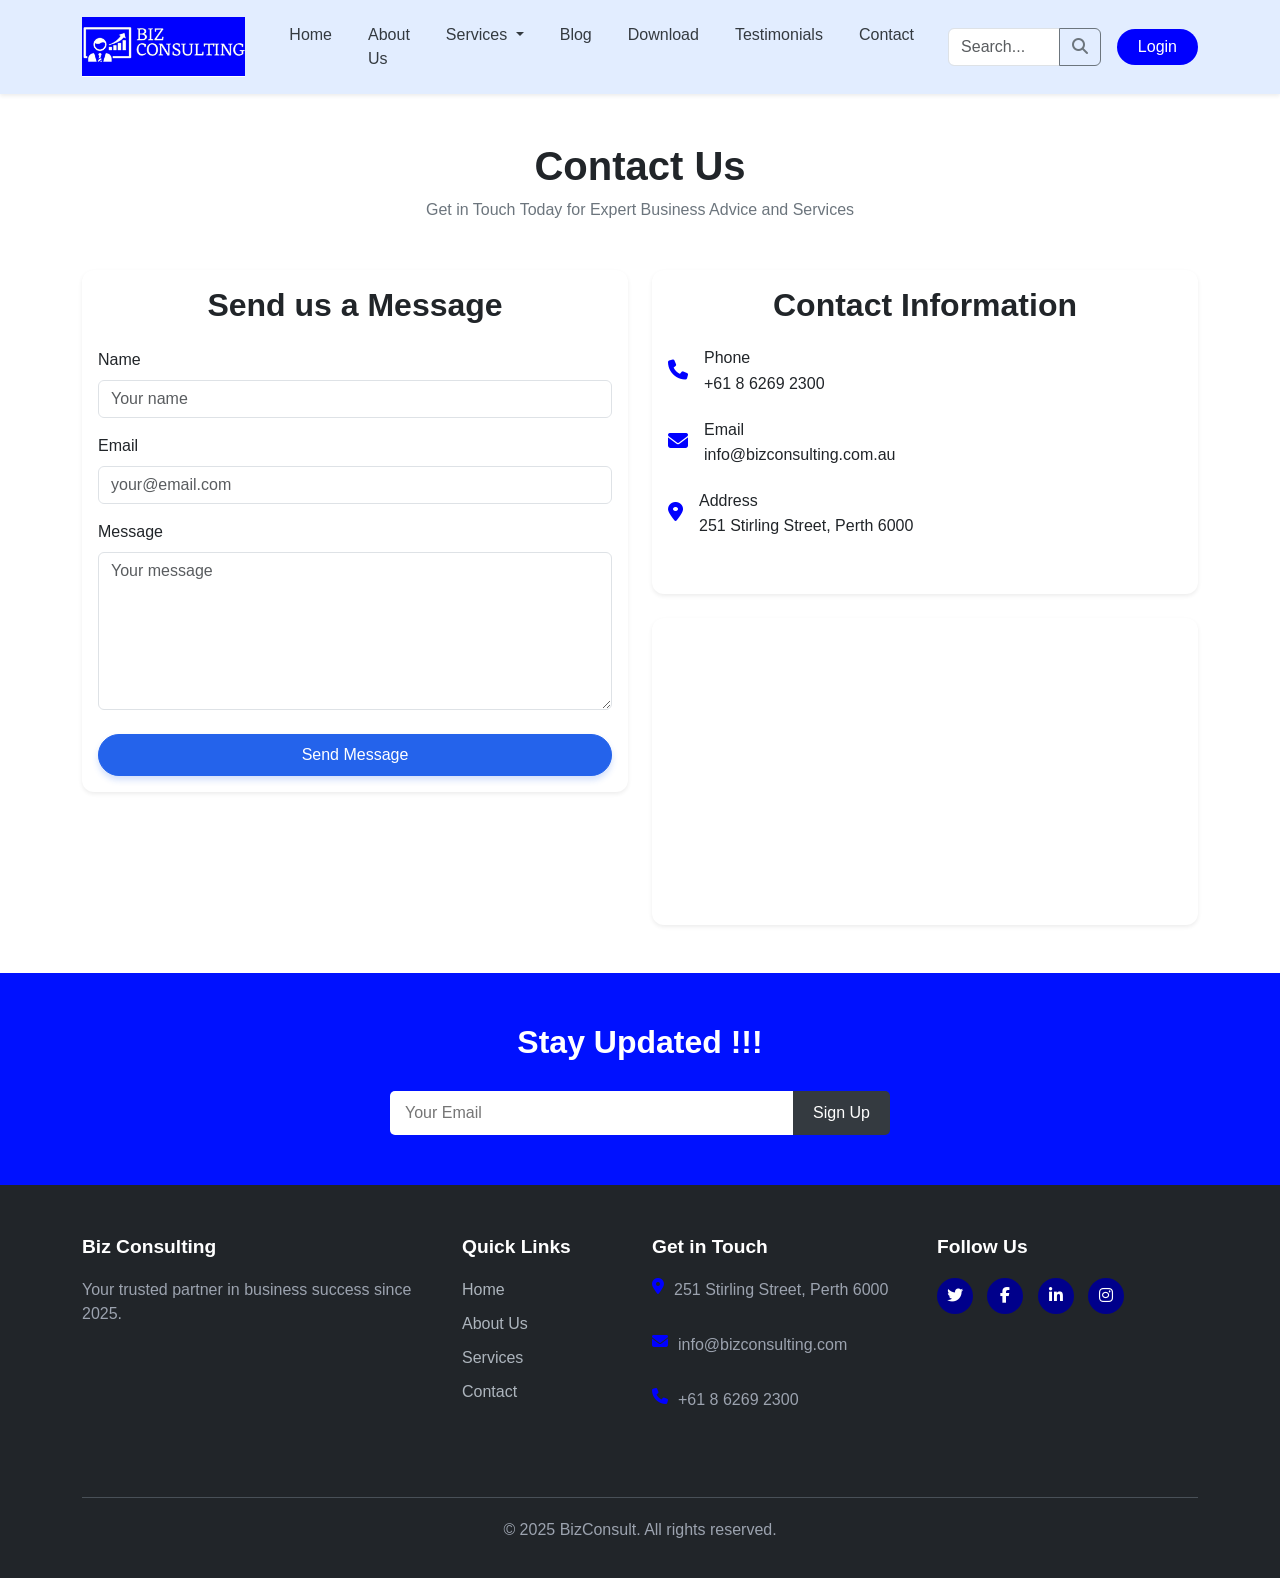
<file: contact.html>
<!DOCTYPE html>
<html lang="en">
  <head>
    <meta charset="UTF-8">
    <meta name="viewport" content="width=device-width, initial-scale=1.0">
    <meta name="description" content="Biz Consulting is a trusted provider of reliable accounting and financial services.">
    <title>Biz Consulting - Kiran Tikoo</title>
    <link href="https://cdnjs.cloudflare.com/ajax/libs/bootstrap/5.3.0/css/bootstrap.min.css" rel="stylesheet">
    <link rel="stylesheet" href="https://cdnjs.cloudflare.com/ajax/libs/font-awesome/6.4.0/css/all.min.css">
    <link rel="stylesheet" href="css/style.css">
    <style>@import url('https://fonts.googleapis.com/css2?family=Albert+Sans:ital,wght@0,100..900;1,100..900&family=Inter:ital,opsz,wght@0,14..32,100..900;1,14..32,100..900&display=swap');
    </style>
  </head>
<body>
<!-- Navigation start-->
<header>
  <nav class="navbar navbar-expand-lg navbar-light shadow-sm">
    <div class="container">
      <a href="index.html" class="navbar-brand p-0">
        <div class="logo"><img src="img/Logo1.png" alt="Biz Consulting">
          </div>
          </a>
          <button class="navbar-toggler" type="button" data-bs-toggle="collapse" data-bs-target="#navbarNav">
          <span class="navbar-toggler-icon"></span>
          </button>
          <div class="collapse navbar-collapse" id="navbarNav">
          <ul class="navbar-nav ms-auto">
          <li class="nav-item">
          <a class="nav-link" href="index.html">Home</a>
          </li>
          <li class="nav-item">
          <a class="nav-link" href="aboutus.html">About Us</a>
          </li>
          <li class="nav-item dropdown">
          <a class="nav-link dropdown-toggle" href="#" id="servicesDropdown" role="button" data-bs-toggle="dropdown">Services
          </a>
          <ul class="dropdown-menu" aria-labelledby="servicesDropdown">
          <li>
          <a class="dropdown-item" href="services.html">professional Business services</a>
          </li>            
          <li>
          <a class="dropdown-item" href="businessstartup.html">Business Start-Up Assistance</a>
          </li>
          <li>
          <a class="dropdown-item" href="complianceser.html">Compliance Services</a>
          </li>
          <li>
          <a class="dropdown-item" href="busnessdevcon.html">Business Development Consultation</a>
          </li>
          <li>
          <a class="dropdown-item" href="taxreturns&consult.html">Tax Returns & Consultation</a>
          </li>
          </ul>
          </li>
          <li class="nav-item">
          <a class="nav-link" href="blog.html">Blog</a>
          </li>
          <li class="nav-item">
          <a class="nav-link" href="downloads.html">Download</a>
          </li>
          <li class="nav-item">
          <a class="nav-link" href="testimonials.html">Testimonials</a>
          </li>
          <li class="nav-item">
          <a class="nav-link" href="contact.html">Contact</a>
          </li>
          </ul>
          <form class="d-flex ms-3">
          <div class="input-group">
          <input class="form-control" type="search" placeholder="Search..." aria-label="Search">
          <button class="btn btn-outline-secondary" type="submit">
          <i class="fas fa-search"></i>
          </button>
          </div>
          </form>
        <a href="login.html" class="btn login-btn ms-3">Login</a>
      </div>
    </div>
  </nav>
</header>
<!-- Navigation end -->

<!-- Contact Section -->
<section class="contact-section py-5">
  <div class="container">
    <div class="text-center mb-5">
      <h1 class="fw-bold">Contact Us</h1>
      <p class="text-secondary">Get in Touch Today for Expert Business Advice and Services</p>
    </div>

    <div class="row g-4">
      <!-- Contact Form Column -->
      <div class="col-lg-6">
        <div class="card shadow-sm border-0">
          <div class="card-body">
            <h2 class="mb-4">Send us a Message</h2>
            <form>
              <div class="mb-3">
                <label for="name" class="form-label">Name</label>
                <input type="text" class="form-control" id="name" placeholder="Your name" required>
              </div>
              <div class="mb-3">
                <label for="email" class="form-label">Email</label>
                <input type="email" class="form-control" id="email" placeholder="your@email.com" required>
              </div>
              <div class="mb-4">
                <label for="message" class="form-label">Message</label>
                <textarea class="form-control" id="message" rows="6" placeholder="Your message" required></textarea>
              </div>
              <button type="submit" class="btn btn-primary w-100 py-2">Send Message</button>
            </form>
          </div>
        </div>
      </div>

      <!-- Contact Information Column -->
      <div class="col-lg-6">
        <div class="card shadow-sm border-0 mb-4">
          <div class="card-body">
            <h2 class="mb-4">Contact Information</h2>
            <ul class="list-unstyled">
              <li class="d-flex align-items-center mb-4">
                <div class="text-primary me-3">
                  <i class="fa-solid fa-phone fs-5"></i>
                </div>
                <div>
                  <h6 class="mb-1">Phone</h6>
                  <p class="mb-0">+61 8 6269 2300</p>
                </div>
              </li>
              <li class="d-flex align-items-center mb-4">
                <div class="text-primary me-3">
                <i class="fa-solid fa-envelope fs-5"></i>
                </div>
                <div>
                  <h6 class="mb-1">Email</h6>
                  <p class="mb-0">info@bizconsulting.com.au</p>
                </div>
              </li>
              <li class="d-flex align-items-center mb-4">
                <div class="text-primary me-3">
                  <i class="fa-solid fa-location-dot fs-5"></i>
                </div>
                <div>
                  <h6 class="mb-1">Address</h6>
                  <p class="mb-0">251 Stirling Street, Perth 6000</p>
                </div>
              </li>
            </ul>
          </div>
        </div>

        <!-- Map -->
<!-- Map -->
<div class="card shadow-sm border-0 overflow-hidden">
  <div class="map-container">
    <iframe 
      src="https://www.google.com/maps/embed?pb=!1m18!1m12!1m3!1d13542.421342013513!2d115.84862501826795!3d-31.94447075708083!2m3!1f0!2f0!3f0!3m2!1i1024!2i768!4f13.1!3m3!1m2!1s0x2a32badb2059441f%3A0xf2a1b24ce03de15d!2s251%20Stirling%20St%2C%20Perth%20WA%206000!5e0!3m2!1sen!2sau!4v1741434617879!5m2!1sen!2sau"
      class="img-fluid w-100" 
      style="height: 300px; object-fit: cover;"
      title="Google Map showing 251 Stirling St, Perth WA 6000"
      loading="lazy"
      referrerpolicy="no-referrer-when-downgrade"
      allowfullscreen>
    </iframe>
    </div>
    </div>
    </div>
    </div>
  </div>
</section>


<!-- Newsletter Section start -->
<section class="newsletter">
  <div class="container">

    <h2>Stay Updated !!!</h2>
    <form class="newsletter-form" action="php/save_newsletter.php" method="POST">
      <input type="email" name="email" class="newsletter-input" placeholder="Your Email" required>
      <button type="submit" class="newsletter-btn">Sign Up</button>
    </form>
  </div>
</section>
<!-- Newsletter Section end -->

<!-- Footer start -->
  <footer class="footer">
    <div class="container">
      <div class="row">
        <div class="col-lg-4 mb-4">
          <h3>Biz Consulting</h3>
          <p>Your trusted partner in business success since 2025.</p>
        </div>
        <div class="col-lg-2 col-md-6 mb-4">
          <h3>Quick Links</h3>
          <ul class="footer-links">
            <li><a href="index.html">Home</a></li>
            <li><a href="aboutus.html">About Us</a></li>
            <li><a href="services.html">Services</a></li>
            <li><a href="contact.html">Contact</a></li>
          </ul>
        </div>
        <div class="col-lg-3 col-md-6 mb-4">
          <h3>Get in Touch</h3>
          <div class="contact-info">
            <i class="fas fa-map-marker-alt"></i>
            <p>251 Stirling Street, Perth 6000</p>
          </div>
          <div class="contact-info">
            <i class="fas fa-envelope"></i>
            <p>info@bizconsulting.com</p>
          </div>
          <div class="contact-info">
            <i class="fas fa-phone"></i>
            <p>+61 8 6269 2300</p>
          </div>
        </div>
        <div class="col-lg-3 col-md-6 mb-4">
          <h3>Follow Us</h3>
          <div class="social-icons">
            <a href="https://x.com/"><i class="fab fa-twitter"></i></a>
            <a href="https://www.facebook.com/"><i class="fab fa-facebook-f"></i></a>
            <a href="https://www.linkedin.com/"><i class="fab fa-linkedin-in"></i></a>
            <a href="https://www.instagram.com/"><i class="fab fa-instagram"></i></a>
          </div>
        </div>
      </div>
      <div class="copyright">
        <p>© 2025 BizConsult. All rights reserved.</p>
      </div>
    </div>
  </footer>
<!-- Footer end -->

<!-- Back to Top Button start -->
  <a href="#" class="back-to-top" id="backToTop">
    <i class="fas fa-arrow-up"></i>
  </a>
<!-- Back to Top Button end -->

<!-- JavaScript -->
  <script src="https://cdnjs.cloudflare.com/ajax/libs/bootstrap/5.3.0/js/bootstrap.bundle.min.js"></script>
  <script src="js/script.js"></script>
  </body>
</html>
</file>
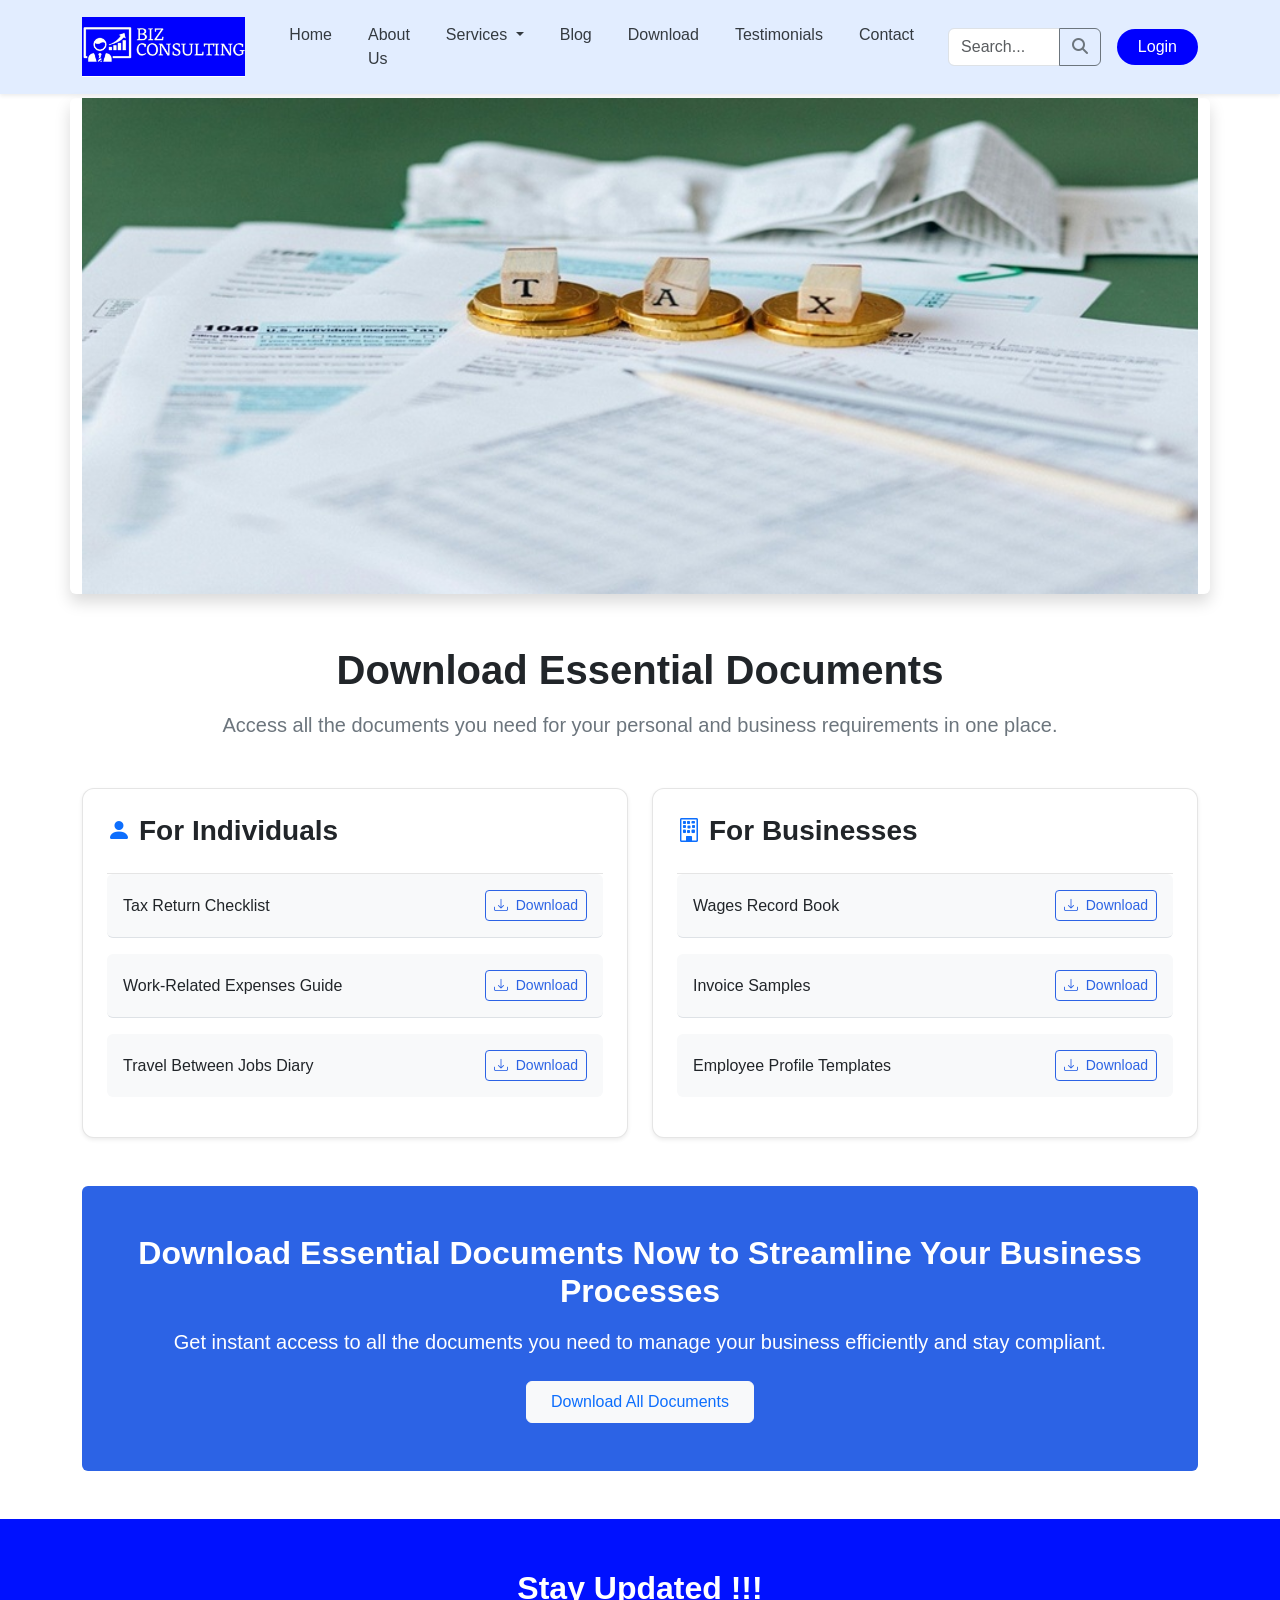
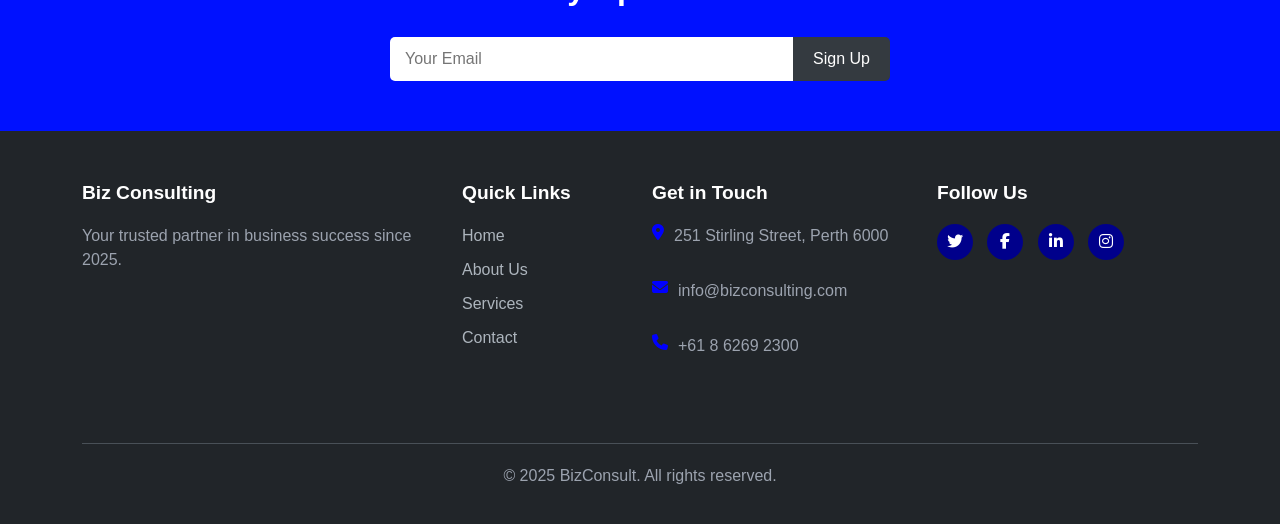
<file: downloads.html>
<!DOCTYPE html>
<html lang="en">
  <head>
    <meta charset="UTF-8">
    <meta name="viewport" content="width=device-width, initial-scale=1.0">
    <title>Biz Consulting - Kiran Tikoo</title>
    <link href="https://cdnjs.cloudflare.com/ajax/libs/bootstrap/5.3.0/css/bootstrap.min.css" rel="stylesheet">
    <link rel="stylesheet" href="https://cdnjs.cloudflare.com/ajax/libs/font-awesome/6.4.0/css/all.min.css">
    <link rel="stylesheet" href="css/style.css">
    <link rel="stylesheet" href="https://cdn.jsdelivr.net/npm/bootstrap-icons@1.11.1/font/bootstrap-icons.css">
  </head>

  <body>
<!-- Navigation start-->
<header>
  <nav class="navbar navbar-expand-lg navbar-light shadow-sm">
    <div class="container">
      <a href="index.html" class="navbar-brand p-0">
        <div class="logo">
          <img src="img/Logo1.png" alt="Biz Consulting">
        </div>
      </a>
      <button
        class="navbar-toggler"
        type="button"
        data-bs-toggle="collapse"
        data-bs-target="#navbarNav">
        <span class="navbar-toggler-icon"></span>
      </button>
      <div class="collapse navbar-collapse" id="navbarNav">
        <ul class="navbar-nav ms-auto">
          <li class="nav-item">
            <a class="nav-link" href="index.html">Home</a>
          </li>
          <li class="nav-item">
            <a class="nav-link" href="aboutus.html">About Us</a>
          </li>
          <li class="nav-item dropdown">
            <a
              class="nav-link dropdown-toggle"
              href="#"
              id="servicesDropdown"
              role="button"
              data-bs-toggle="dropdown">
              Services
            </a>
            <ul class="dropdown-menu" aria-labelledby="servicesDropdown">
              <li>
                <a class="dropdown-item" href="services.html"
                  >professional Business services</a>
              </li>            
              <li>
                <a class="dropdown-item" href="businessstartup.html"
                  >Business Start-Up Assistance</a>
              </li>
              <li>
                <a class="dropdown-item" href="complianceser.html">Compliance Services</a>
              </li>
              <li>
                <a class="dropdown-item" href="busnessdevcon.html"
                  >Business Development Consultation</a>
              </li>
              <li>
                <a class="dropdown-item" href="taxreturns&consult.html"
                  >Tax Returns & Consultation</a>
              </li>
            </ul>
          </li>
          <li class="nav-item">
            <a class="nav-link" href="blog.html">Blog</a>
          </li>
          <li class="nav-item">
            <a class="nav-link" href="downloads.html">Download</a>
          </li>
          <li class="nav-item">
            <a class="nav-link" href="testimonials.html">Testimonials</a>
          </li>
          <li class="nav-item">
            <a class="nav-link" href="contact.html">Contact</a>
          </li>
        </ul>
        <form class="d-flex ms-3">
          <div class="input-group">
            <input class="form-control" type="search" placeholder="Search..." aria-label="Search">
            <button class="btn btn-outline-secondary" type="submit">
              <i class="fas fa-search"></i>
            </button>
          </div>
        </form>
        <a href="login.html" class="btn login-btn ms-3">Login</a>
      </div>
    </div>
  </nav>
</header>
<!-- Navigation end -->

<!-- Hero image section -->
<div class="hero-section py-1">
  <div class="container">
    <div class="row align-items-center">
      <img src="img/pexels-n-voitkevich-6863183.jpg" alt="Business meeting" class="img-fluid rounded shadow">
    </div>
  </div>
</div>
<!-- Hero image end -->


<!-- Bootstrap Document Download Section -->
<div class="container my-5">
  <!-- Main Title and Subtitle -->
  <div class="text-center mb-5">
    <h1 class="fw-bold">Download Essential Documents</h1>
    <p class="text-secondary mt-3 fs-5">
      Access all the documents you need for your personal and business requirements in one place.
    </p>
  </div>

  <!-- Two Column Layout for Document Categories -->
  <div class="row g-4">
    <!-- Individuals Column -->
    <div class="col-lg-6">
      <div class="card shadow-sm h-100 p-4">
        <div class="d-flex align-items-center mb-4">
          <i class="bi bi-person-fill text-primary fs-4 me-2"></i>
          <h2 class="fs-3 mb-0">For Individuals</h2>
        </div>

        <!-- Document List for Individuals -->
        <div class="list-group list-group-flush">
          <!-- Tax Return Checklist -->
          <div class="list-group-item bg-light rounded mb-3 p-3 d-flex justify-content-between align-items-center">
            <span class="fw-medium">Tax Return Checklist</span>
            <a href="#" class="btn btn-outline-primary btn-sm">
              <i class="bi bi-download me-1"></i> Download
            </a>
          </div>

          <!-- Work-Related Expenses Guide -->
          <div class="list-group-item bg-light rounded mb-3 p-3 d-flex justify-content-between align-items-center">
            <span class="fw-medium">Work-Related Expenses Guide</span>
            <a href="#" class="btn btn-outline-primary btn-sm">
              <i class="bi bi-download me-1"></i> Download
            </a>
          </div>

          <!-- Travel Between Jobs Diary -->
          <div class="list-group-item bg-light rounded mb-3 p-3 d-flex justify-content-between align-items-center">
            <span class="fw-medium">Travel Between Jobs Diary</span>
            <a href="#" class="btn btn-outline-primary btn-sm">
              <i class="bi bi-download me-1"></i> Download
            </a>
          </div>
        </div>
      </div>
    </div>

    <!-- Businesses Column -->
    <div class="col-lg-6">
      <div class="card shadow-sm h-100 p-4">
        <div class="d-flex align-items-center mb-4">
          <i class="bi bi-building text-primary fs-4 me-2"></i>
          <h2 class="fs-3 mb-0">For Businesses</h2>
        </div>

        <!-- Document List for Businesses -->
        <div class="list-group list-group-flush">
          <!-- Wages Record Book -->
          <div class="list-group-item bg-light rounded mb-3 p-3 d-flex justify-content-between align-items-center">
            <span class="fw-medium">Wages Record Book</span>
            <a href="#" class="btn btn-outline-primary btn-sm">
              <i class="bi bi-download me-1"></i> Download
            </a>
          </div>

          <!-- Invoice Samples -->
          <div class="list-group-item bg-light rounded mb-3 p-3 d-flex justify-content-between align-items-center">
            <span class="fw-medium">Invoice Samples</span>
            <a href="#" class="btn btn-outline-primary btn-sm">
              <i class="bi bi-download me-1"></i> Download
            </a>
          </div>

          <!-- Employee Profile Templates -->
          <div class="list-group-item bg-light rounded mb-3 p-3 d-flex justify-content-between align-items-center">
            <span class="fw-medium">Employee Profile Templates</span>
            <a href="#" class="btn btn-outline-primary btn-sm">
              <i class="bi bi-download me-1"></i> Download
            </a>
          </div>
        </div>
      </div>
    </div>
  </div>

  <!-- Blue CTA Banner -->
  <div class="bg-primary text-white rounded p-5 mt-5 text-center">
    <h2 class="fw-bold mb-3">Download Essential Documents Now to Streamline Your Business Processes</h2>
    <p class="mb-4 fs-5">
      Get instant access to all the documents you need to manage your business efficiently and stay compliant.
    </p>
    <a href="#" class="btn btn-light text-primary fw-medium px-4 py-2">
      Download All Documents
    </a>
  </div>
</div>

<!-- Newsletter Section start -->
<section class="newsletter">
  <div class="container">
    <h2>Stay Updated !!!</h2>
    <form class="newsletter-form" action="php/save_newsletter.php" method="POST">
      <input type="email" name="email" class="newsletter-input" placeholder="Your Email" required>
      <button type="submit" class="newsletter-btn">Sign Up</button>
    </form>
  </div>
</section>
<!-- Newsletter Section end -->

<!-- Footer start -->
  <footer class="footer">
    <div class="container">
      <div class="row">
        <div class="col-lg-4 mb-4">
          <h3>Biz Consulting</h3>
          <p>Your trusted partner in business success since 2025.</p>
        </div>
        <div class="col-lg-2 col-md-6 mb-4">
          <h3>Quick Links</h3>
          <ul class="footer-links">
            <li><a href="index.html">Home</a></li>
            <li><a href="aboutus.html">About Us</a></li>
            <li><a href="services.html">Services</a></li>
            <li><a href="contact.html">Contact</a></li>
          </ul>
        </div>
        <div class="col-lg-3 col-md-6 mb-4">
          <h3>Get in Touch</h3>
          <div class="contact-info">
            <i class="fas fa-map-marker-alt"></i>
            <p>251 Stirling Street, Perth 6000</p>
          </div>
          <div class="contact-info">
            <i class="fas fa-envelope"></i>
            <p>info@bizconsulting.com</p>
          </div>
          <div class="contact-info">
            <i class="fas fa-phone"></i>
            <p>+61 8 6269 2300</p>
          </div>
        </div>
        <div class="col-lg-3 col-md-6 mb-4">
          <h3>Follow Us</h3>
          <div class="social-icons">
            <a href="https://x.com/"><i class="fab fa-twitter"></i></a>
            <a href="https://www.facebook.com/"><i class="fab fa-facebook-f"></i></a>
            <a href="https://www.linkedin.com/"><i class="fab fa-linkedin-in"></i></a>
            <a href="https://www.instagram.com/"><i class="fab fa-instagram"></i></a>
          </div>
        </div>
      </div>
      <div class="copyright">
        <p>© 2025 BizConsult. All rights reserved.</p>
      </div>
    </div>
  </footer>
<!-- Footer end -->

<!-- Back to Top Button start -->
  <a href="#" class="back-to-top" id="backToTop">
    <i class="fas fa-arrow-up"></i>
  </a>
<!-- Back to Top Button end -->

<!-- JavaScript -->
  <script src="https://cdnjs.cloudflare.com/ajax/libs/bootstrap/5.3.0/js/bootstrap.bundle.min.js"></script>
  <script src="js/script.js"></script>
  </body>
</html>
</file>
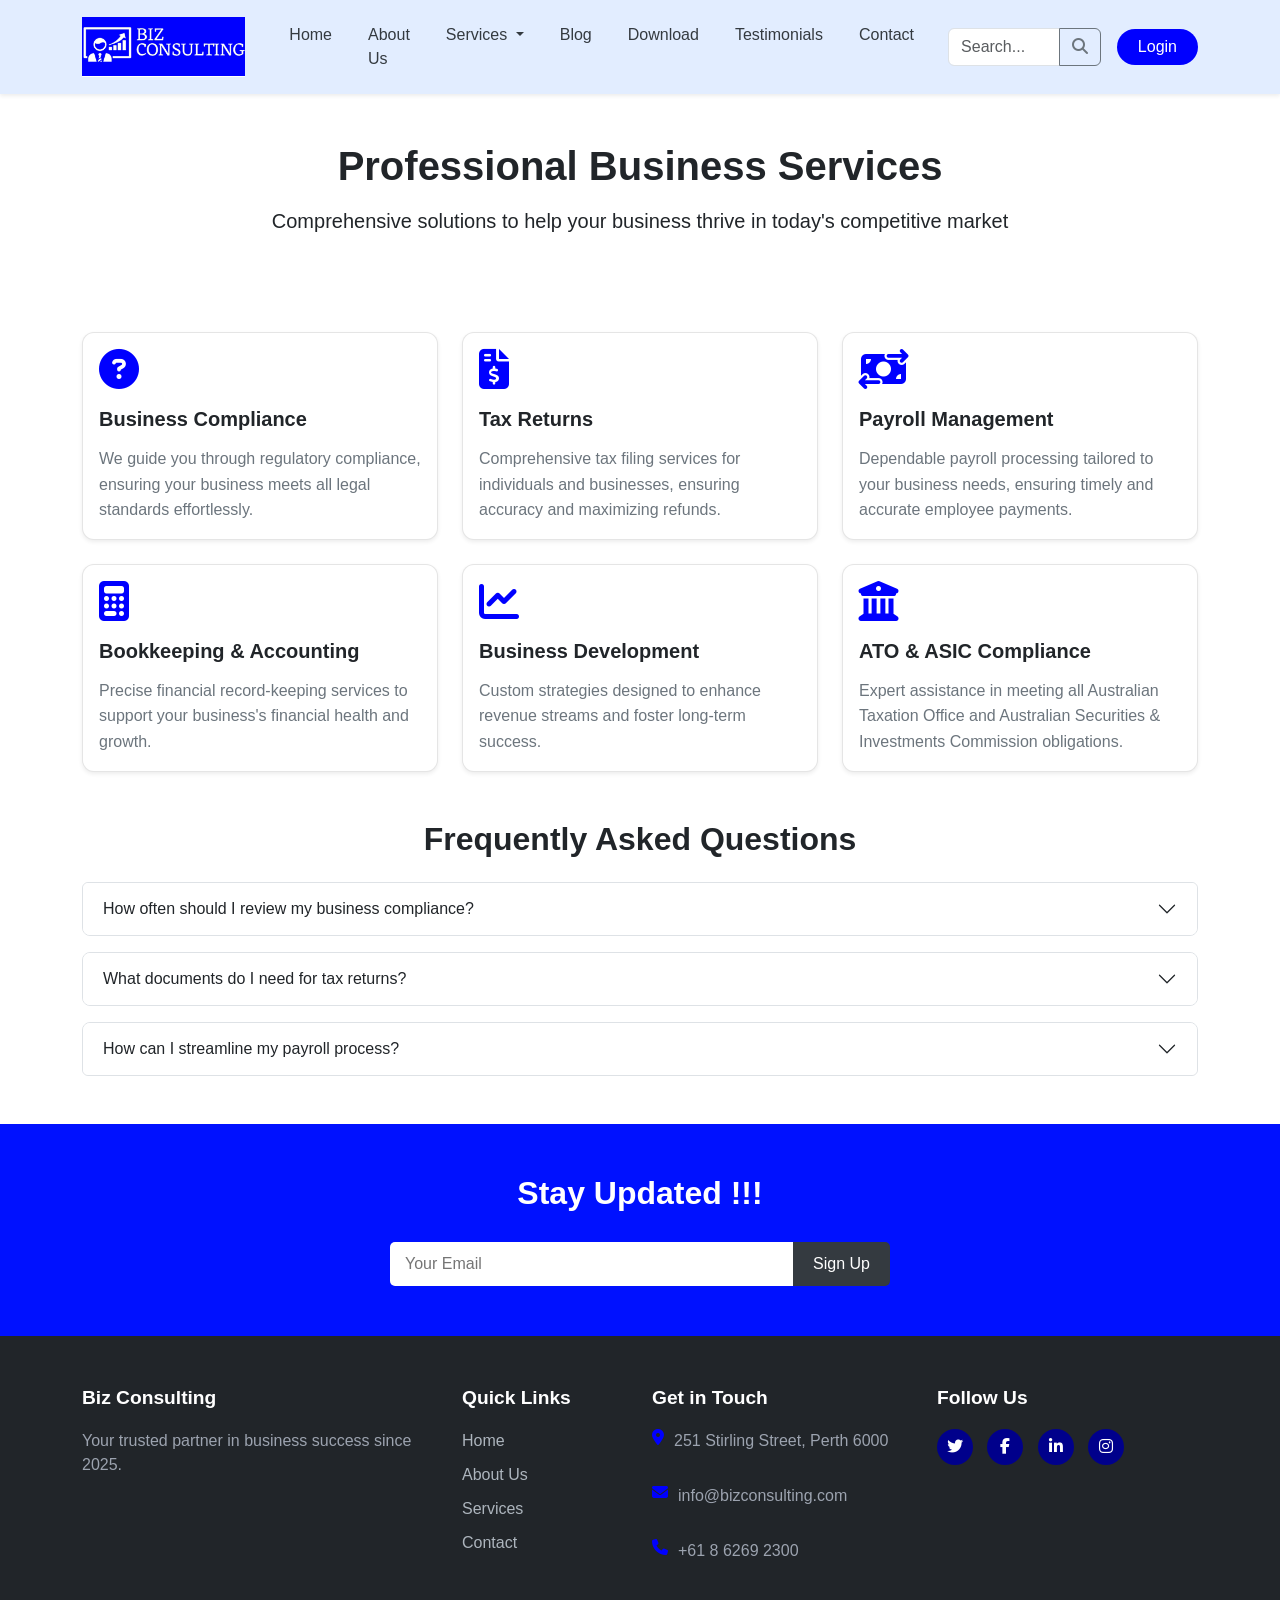
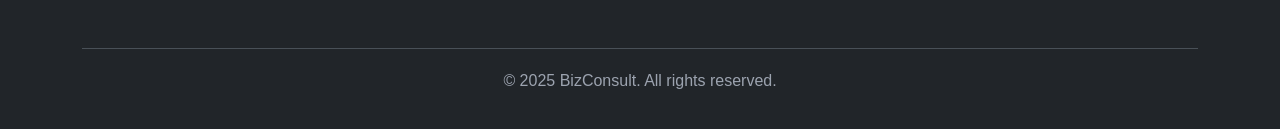
<file: services.html>
<!DOCTYPE html>
<html lang="en">
  <head>
    <meta charset="UTF-8">
    <meta name="viewport" content="width=device-width, initial-scale=1.0">
    <meta name="description" content="Biz Consulting is a trusted provider of reliable accounting and financial services. In just one year, we've built a strong reputation for delivering effective solutions to both public and private organisations. Our experts specialise in helping businesses manage and grow, offering timely, objective guidance. We take pride in forming supportive relationships with our clients, understanding their unique needs, and delivering customised advice to drive success. At Biz Consulting, we are dedicated to fostering business growth and providing the expertise necessary for long-term success.">
    <title>Biz Consulting - Kiran Tikoo</title>
    <link href="https://cdnjs.cloudflare.com/ajax/libs/bootstrap/5.3.0/css/bootstrap.min.css" rel="stylesheet">
    <link rel="stylesheet" href="https://cdnjs.cloudflare.com/ajax/libs/font-awesome/6.4.0/css/all.min.css">
    <link rel="stylesheet" href="css/style.css">
  </head>

  <body>
<!-- Navigation start-->
<header>
  <nav class="navbar navbar-expand-lg navbar-light shadow-sm">
    <div class="container">
      <a href="index.html" class="navbar-brand p-0">
        <div class="logo">
          <img src="img/Logo1.png" alt="Biz Consulting">
        </div>
      </a>
      <button
        class="navbar-toggler"
        type="button"
        data-bs-toggle="collapse"
        data-bs-target="#navbarNav">
        <span class="navbar-toggler-icon"></span>
      </button>
      <div class="collapse navbar-collapse" id="navbarNav">
        <ul class="navbar-nav ms-auto">
          <li class="nav-item">
            <a class="nav-link" href="index.html">Home</a>
          </li>
          <li class="nav-item">
            <a class="nav-link" href="aboutus.html">About Us</a>
          </li>
          <li class="nav-item dropdown">
            <a
              class="nav-link dropdown-toggle"
              href="#"
              id="servicesDropdown"
              role="button"
              data-bs-toggle="dropdown">
              Services
            </a>
            <ul class="dropdown-menu" aria-labelledby="servicesDropdown">
              <li>
                <a class="dropdown-item" href="services.html"
                  >professional Business services</a>
              </li>            
              <li>
                <a class="dropdown-item" href="businessstartup.html"
                  >Business Start-Up Assistance</a>
              </li>
              <li>
                <a class="dropdown-item" href="complianceser.html">Compliance Services</a>
              </li>
              <li>
                <a class="dropdown-item" href="busnessdevcon.html"
                  >Business Development Consultation</a>
              </li>
              <li>
                <a class="dropdown-item" href="taxreturns&consult.html"
                  >Tax Returns & Consultation</a>
              </li>
            </ul>
          </li>
          <li class="nav-item">
            <a class="nav-link" href="blog.html">Blog</a>
          </li>
          <li class="nav-item">
            <a class="nav-link" href="downloads.html">Download</a>
          </li>
          <li class="nav-item">
            <a class="nav-link" href="testimonials.html">Testimonials</a>
          </li>
          <li class="nav-item">
            <a class="nav-link" href="contact.html">Contact</a>
          </li>
        </ul>
        <form class="d-flex ms-3">
          <div class="input-group">
            <input class="form-control" type="search" placeholder="Search..." aria-label="Search">
            <button class="btn btn-outline-secondary" type="submit">
              <i class="fas fa-search"></i>
            </button>
          </div>
        </form>
        <a href="login.html" class="btn login-btn ms-3">Login</a>
      </div>
    </div>
  </nav>
</header>
<!-- Navigation end -->

<!-- Services Section start-->
<main class="container">
<section class="text-center py-5">
    <h1 class="fw-bold mb-3">Professional Business Services</h1>
    <p class="lead mb-5">Comprehensive solutions to help your business thrive in today's competitive market</p>
</section>

<section class="mb-5">
  <div class="row g-4">
      <!-- Service 1 -->
      <div class="col-md-6 col-lg-4">
          <div class="card h-100 shadow-sm">
              <div class="card-body">
                  <div class="text-primary mb-3">
                  <i class="fa-solid fa-circle-question fs-1"></i>
                  </div>
                  <h3 class="card-title h5 fw-bold">Business Compliance</h3>
                  <p class="card-text">We guide you through regulatory compliance, ensuring your business meets all legal standards effortlessly.</p>
              </div>
          </div>
      </div>

      <!-- Service 2 -->
      <div class="col-md-6 col-lg-4">
          <div class="card h-100 shadow-sm">
              <div class="card-body">
                  <div class="text-primary mb-3">
                  <i class="fa-solid fa-file-invoice-dollar fs-1"></i>
                  </div>
                  <h3 class="card-title h5 fw-bold">Tax Returns</h3>
                  <p class="card-text">Comprehensive tax filing services for individuals and businesses, ensuring accuracy and maximizing refunds.</p>
              </div>
          </div>
      </div>

      <!-- Service 3 -->
      <div class="col-md-6 col-lg-4">
          <div class="card h-100 shadow-sm">
              <div class="card-body">
                  <div class="text-primary mb-3">
                  <i class="fa-solid fa-money-bill-transfer fs-1"></i>
                  </div>
                  <h3 class="card-title h5 fw-bold">Payroll Management</h3>
                  <p class="card-text">Dependable payroll processing tailored to your business needs, ensuring timely and accurate employee payments.</p>
              </div>
          </div>
      </div>

      <!-- Service 4 -->
      <div class="col-md-6 col-lg-4">
          <div class="card h-100 shadow-sm">
              <div class="card-body">
                  <div class="text-primary mb-3">
                  <i class="fa-solid fa-calculator fs-1"></i>
                  </div>
                  <h3 class="card-title h5 fw-bold">Bookkeeping & Accounting</h3>
                  <p class="card-text">Precise financial record-keeping services to support your business's financial health and growth.</p>
              </div>
          </div>
      </div>

      <!-- Service 5 -->
      <div class="col-md-6 col-lg-4">
          <div class="card h-100 shadow-sm">
              <div class="card-body">
                  <div class="text-primary mb-3">
                  <i class="fa-solid fa-chart-line fs-1"></i>
                  </div>
                  <h3 class="card-title h5 fw-bold">Business Development</h3>
                  <p class="card-text">Custom strategies designed to enhance revenue streams and foster long-term success.</p>
              </div>
          </div>
      </div>

      <!-- Service 6 -->
      <div class="col-md-6 col-lg-4">
          <div class="card h-100 shadow-sm">
              <div class="card-body">
                  <div class="text-primary mb-3">
                  <i class="fa-solid fa-building-columns fs-1"></i>
                  </div>
                  <h3 class="card-title h5 fw-bold">ATO & ASIC Compliance</h3>
                  <p class="card-text">Expert assistance in meeting all Australian Taxation Office and Australian Securities & Investments Commission obligations.</p>
              </div>
          </div>
      </div>
  </div>
</section>
<!-- Services Section End-->

<!-- FAQ Section start-->
<section class="mb-5">
    <h2 class="text-center mb-4">Frequently Asked Questions</h2>
    
    <div class="accordion" id="faqAccordion">
        <!-- FAQ Item 1 -->
        <div class="accordion-item mb-3 border">
            <h3 class="accordion-header">
                <button class="accordion-button collapsed" type="button" data-bs-toggle="collapse" data-bs-target="#faq1">
                    How often should I review my business compliance?
                </button>
            </h3>
            <div id="faq1" class="accordion-collapse collapse" data-bs-parent="#faqAccordion">
                <div class="accordion-body">
                    We recommend quarterly reviews to ensure your business stays compliant with current regulations.
                </div>
            </div>
        </div>
        
        <!-- FAQ Item 2 -->
        <div class="accordion-item mb-3 border">
            <h3 class="accordion-header">
                <button class="accordion-button collapsed" type="button" data-bs-toggle="collapse" data-bs-target="#faq2">
                    What documents do I need for tax returns?
                </button>
            </h3>
            <div id="faq2" class="accordion-collapse collapse" data-bs-parent="#faqAccordion">
                <div class="accordion-body">
                    Essential documents include income statements, expense receipts, and previous tax returns.
                </div>
            </div>
        </div>
        
        <!-- FAQ Item 3 -->
        <div class="accordion-item mb-3 border">
            <h3 class="accordion-header">
                <button class="accordion-button collapsed" type="button" data-bs-toggle="collapse" data-bs-target="#faq3">
                    How can I streamline my payroll process?
                </button>
            </h3>
            <div id="faq3" class="accordion-collapse collapse" data-bs-parent="#faqAccordion">
                <div class="accordion-body">
                    Our automated payroll solutions can help reduce processing time and minimize errors.
                </div>
            </div>
        </div>
    </div>
</section>
</main>
<!-- FAQ Section End -->

<!-- Newsletter Section start -->
<section class="newsletter">
  <div class="container">
    <h2>Stay Updated !!!</h2>
    <form class="newsletter-form" action="php/save_newsletter.php" method="POST">
      <input type="email" name="email" class="newsletter-input" placeholder="Your Email" required>
      <button type="submit" class="newsletter-btn">Sign Up</button>
    </form>
  </div>
</section>
<!-- Newsletter Section end -->

<!-- Footer start -->
  <footer class="footer">
    <div class="container">
      <div class="row">
        <div class="col-lg-4 mb-4">
          <h3>Biz Consulting</h3>
          <p>Your trusted partner in business success since 2025.</p>
        </div>
        <div class="col-lg-2 col-md-6 mb-4">
          <h3>Quick Links</h3>
          <ul class="footer-links">
            <li><a href="index.html">Home</a></li>
            <li><a href="aboutus.html">About Us</a></li>
            <li><a href="services.html">Services</a></li>
            <li><a href="contact.html">Contact</a></li>
          </ul>
        </div>
        <div class="col-lg-3 col-md-6 mb-4">
          <h3>Get in Touch</h3>
          <div class="contact-info">
            <i class="fas fa-map-marker-alt"></i>
            <p>251 Stirling Street, Perth 6000</p>
          </div>
          <div class="contact-info">
            <i class="fas fa-envelope"></i>
            <p>info@bizconsulting.com</p>
          </div>
          <div class="contact-info">
            <i class="fas fa-phone"></i>
            <p>+61 8 6269 2300</p>
          </div>
        </div>
        <div class="col-lg-3 col-md-6 mb-4">
          <h3>Follow Us</h3>
          <div class="social-icons">
            <a href="https://x.com/"><i class="fab fa-twitter"></i></a>
            <a href="https://www.facebook.com/"><i class="fab fa-facebook-f"></i></a>
            <a href="https://www.linkedin.com/"><i class="fab fa-linkedin-in"></i></a>
            <a href="https://www.instagram.com/"><i class="fab fa-instagram"></i></a>
          </div>
        </div>
      </div>
      <div class="copyright">
        <p>© 2025 BizConsult. All rights reserved.</p>
      </div>
    </div>
  </footer>
<!-- Footer end -->

<!-- Back to Top Button start -->
  <a href="#" class="back-to-top" id="backToTop">
    <i class="fas fa-arrow-up"></i>
  </a>
<!-- Back to Top Button end -->

<!-- JavaScript -->
  <script src="https://cdnjs.cloudflare.com/ajax/libs/bootstrap/5.3.0/js/bootstrap.bundle.min.js"></script>
  <script src="js/script.js"></script>
  </body>
</html>
</file>
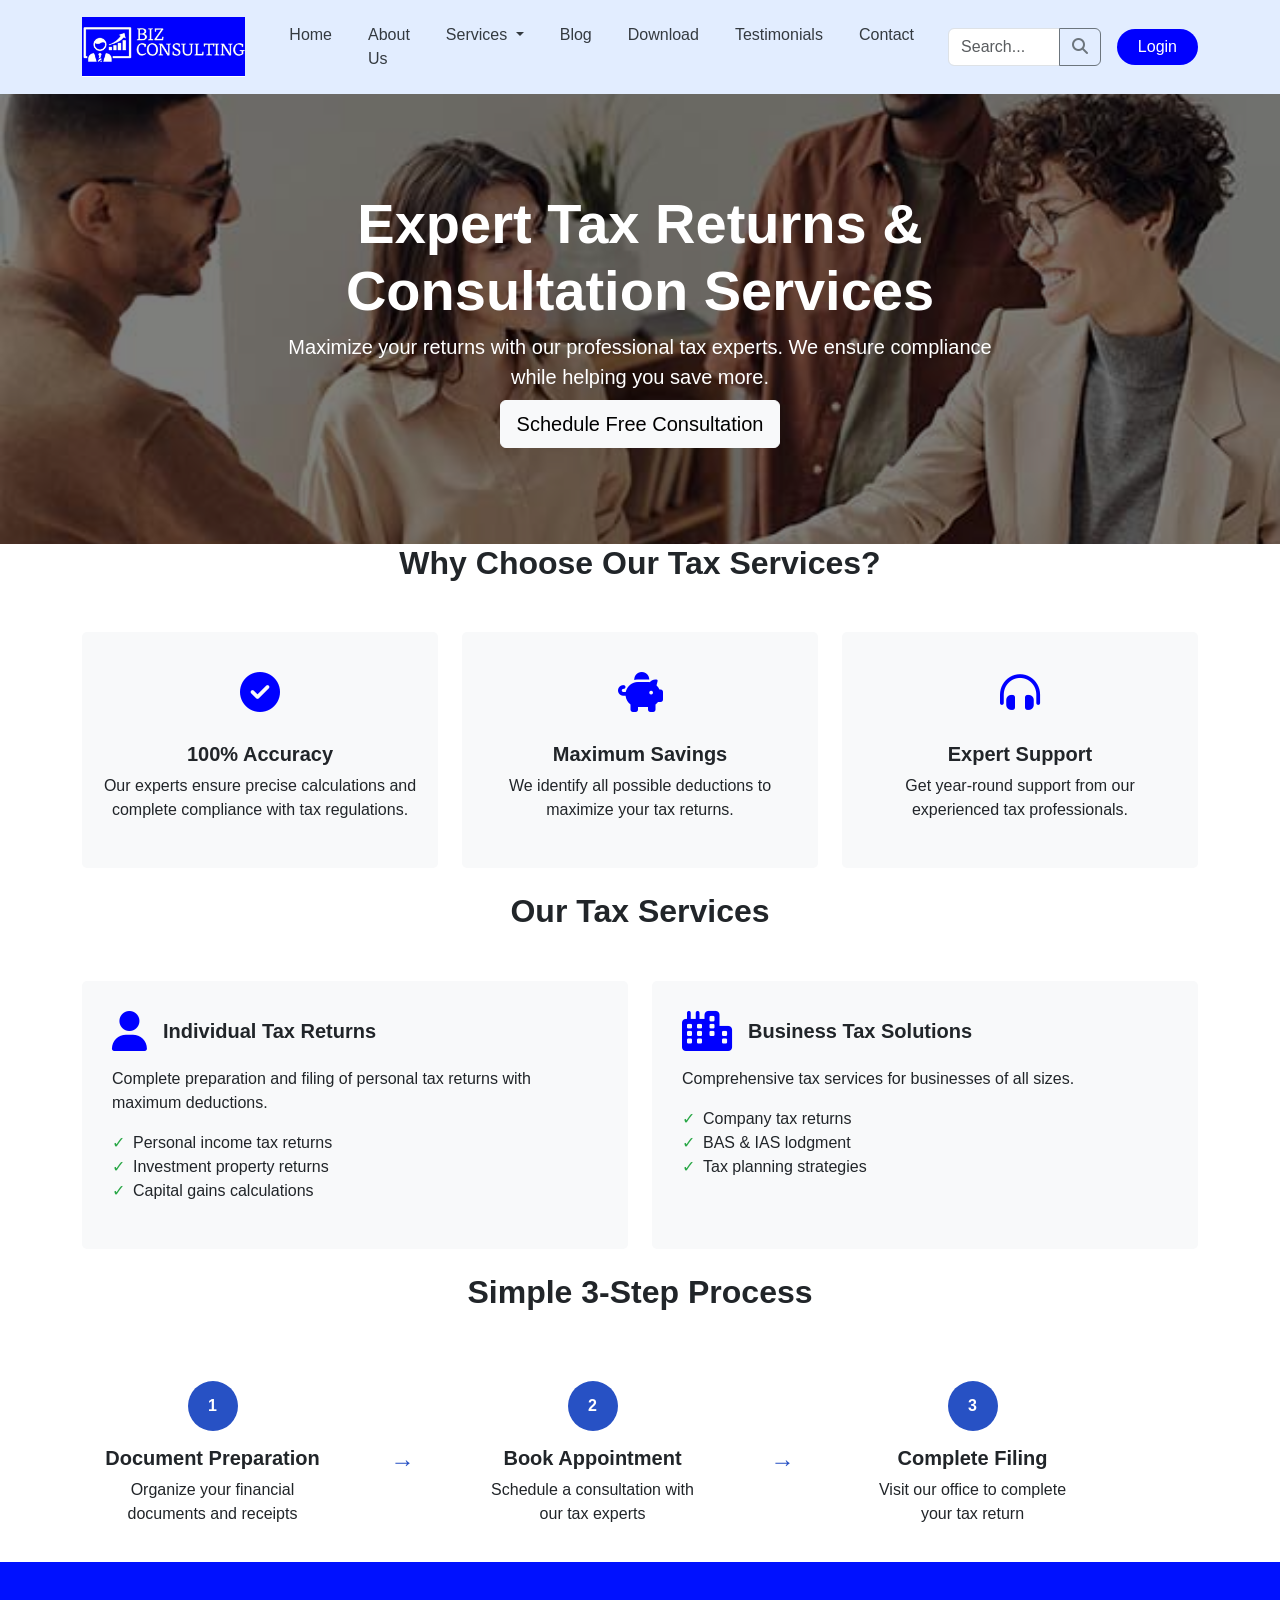
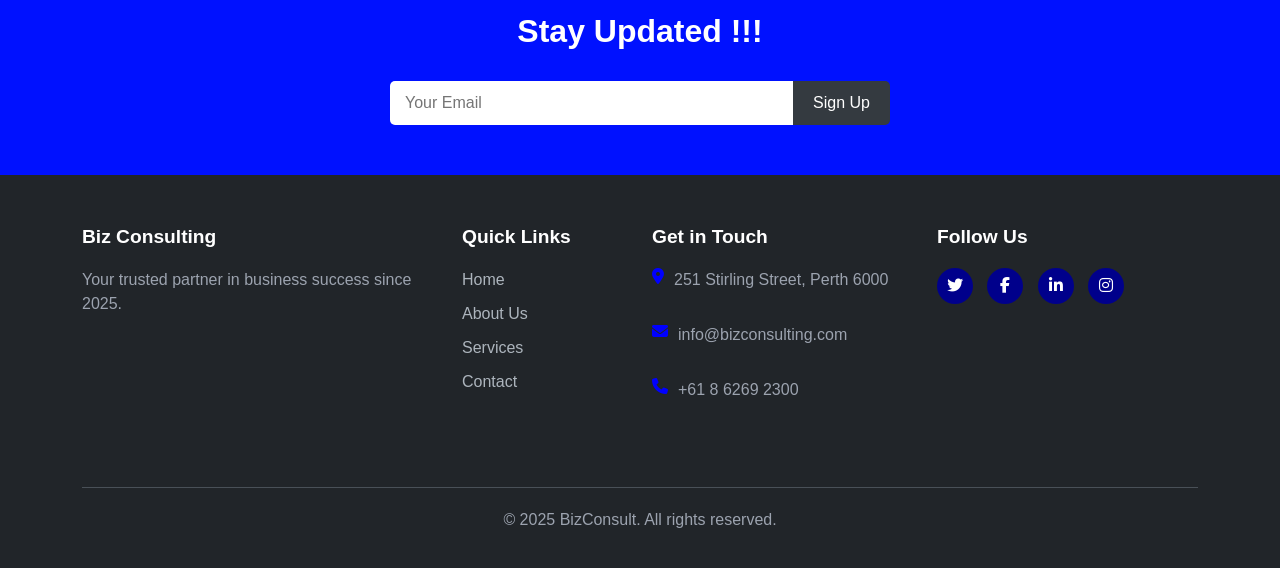
<file: taxreturns&consult.html>
<!DOCTYPE html>
<html lang="en">
  <head>
    <meta charset="UTF-8">
    <meta name="viewport" content="width=device-width, initial-scale=1.0">
    <title>Biz Consulting - Kiran Tikoo</title>
    <link href="https://cdnjs.cloudflare.com/ajax/libs/bootstrap/5.3.0/css/bootstrap.min.css" rel="stylesheet">
    <link rel="stylesheet" href="https://cdnjs.cloudflare.com/ajax/libs/font-awesome/6.4.0/css/all.min.css">
    <link rel="stylesheet" href="css/style.css">
  </head>

  <body>
<!-- Navigation start-->
<header>
  <nav class="navbar navbar-expand-lg navbar-light shadow-sm">
    <div class="container">
      <a href="index.html" class="navbar-brand p-0">
        <div class="logo">
          <img src="img/Logo1.png" alt="Biz Consulting">
        </div>
      </a>
      <button
        class="navbar-toggler"
        type="button"
        data-bs-toggle="collapse"
        data-bs-target="#navbarNav">
        <span class="navbar-toggler-icon"></span>
      </button>
      <div class="collapse navbar-collapse" id="navbarNav">
        <ul class="navbar-nav ms-auto">
          <li class="nav-item">
            <a class="nav-link" href="index.html">Home</a>
          </li>
          <li class="nav-item">
            <a class="nav-link" href="aboutus.html">About Us</a>
          </li>
          <li class="nav-item dropdown">
            <a
              class="nav-link dropdown-toggle"
              href="#"
              id="servicesDropdown"
              role="button"
              data-bs-toggle="dropdown">
              Services
            </a>
            <ul class="dropdown-menu" aria-labelledby="servicesDropdown">
              <li>
                <a class="dropdown-item" href="services.html"
                  >professional Business services</a>
              </li>            
              <li>
                <a class="dropdown-item" href="businessstartup.html"
                  >Business Start-Up Assistance</a>
              </li>
              <li>
                <a class="dropdown-item" href="complianceser.html">Compliance Services</a>
              </li>
              <li>
                <a class="dropdown-item" href="busnessdevcon.html"
                  >Business Development Consultation</a>
              </li>
              <li>
                <a class="dropdown-item" href="taxreturns&consult.html"
                  >Tax Returns & Consultation</a>
              </li>
            </ul>
          </li>
          <li class="nav-item">
            <a class="nav-link" href="blog.html">Blog</a>
          </li>
          <li class="nav-item">
            <a class="nav-link" href="downloads.html">Download</a>
          </li>
          <li class="nav-item">
            <a class="nav-link" href="testimonials.html">Testimonials</a>
          </li>
          <li class="nav-item">
            <a class="nav-link" href="contact.html">Contact</a>
          </li>
        </ul>
        <form class="d-flex ms-3">
          <div class="input-group">
            <input class="form-control" type="search" placeholder="Search..." aria-label="Search">
            <button class="btn btn-outline-secondary" type="submit">
              <i class="fas fa-search"></i>
            </button>
          </div>
        </form>
        <a href="login.html" class="btn login-btn ms-3">Login</a>
      </div>
    </div>
  </nav>
</header>
<!-- Navigation end -->

<!-- Hero Section -->
<section class="hero-section position-relative text-white text-center d-flex align-items-center" style="background: url('img/blog-2.jpg') no-repeat center center/cover; height: 50vh;">
    <div class="container hero-content position-relative z-2">
        <div class="row justify-content-center">
            <div class="col-md-8">
                <h4 class="display-4 fw-bold">Expert Tax Returns & Consultation Services</h4>
                <p class="lead mb-2">Maximize your returns with our professional tax experts. We ensure compliance while helping you save more.</p>
                <a href="#" class="btn btn-light btn-lg">Schedule Free Consultation</a>
            </div>
        </div>
    </div>
    <div class="overlay position-absolute top-0 start-0 w-100 h-100" style="background: rgba(0, 0, 0, 0.5);"></div>
</section>

<!-- hero section end -->

<!-- Why Choose Section -->
<section>
  <div class="container">
    <h2>Why Choose Our Tax Services?</h2>
    <div class="row">
        <div class="col-md-4 mb-4">
            <div class="icon-box">
              <div class="icon-circle">
                <i class="fa-solid fa-circle-check fs-1"></i>
              </div>
                <h5 class="fw-bold">100% Accuracy</h5>
                <p>Our experts ensure precise calculations and complete compliance with tax regulations.</p>
            </div>
        </div>
        <div class="col-md-4 mb-4">
            <div class="icon-box">
                <div class="icon-circle">
                <i class="fa-solid fa-piggy-bank fs-1"></i>
                </div>
                <h5 class="fw-bold">Maximum Savings</h5>
                <p>We identify all possible deductions to maximize your tax returns.</p>
            </div>
        </div>
        <div class="col-md-4 mb-4">
            <div class="icon-box">
                <div class="icon-circle">
                    <i class="fa-solid fa-headphones-simple fs-1"></i>
                </div>
                <h5 class="fw-bold">Expert Support</h5>
                <p>Get year-round support from our experienced tax professionals.</p>
            </div>
        </div>
    </div>
  </div>
</section>

<!-- Our Services Section -->
<section>
  <div class="container">
      <h2>Our Tax Services</h2>
      <div class="row">
          <div class="col-md-6 mb-4">
              <div class="service-box">
                  <div class="d-flex align-items-center mb-3">
                      <i class="fa-solid fa-user fs-1"></i>
                      <h5 class="ms-3 mb-0 fw-bold">Individual Tax Returns</h5>
                  </div>
                  <p>Complete preparation and filing of personal tax returns with maximum deductions.</p>
                  <ul class="list-unstyled">
                      <li><span class="checkmark">✓</span>Personal income tax returns</li>
                      <li><span class="checkmark">✓</span>Investment property returns</li>
                      <li><span class="checkmark">✓</span>Capital gains calculations</li>
                  </ul>
              </div>
          </div>
          <div class="col-md-6 mb-4">
              <div class="service-box">
                  <div class="d-flex align-items-center mb-3">
                      <i class="fa-solid fa-city fs-1"></i>
                      <h5 class="ms-3 mb-0 fw-bold">Business Tax Solutions</h5>
                  </div>
                  <p>Comprehensive tax services for businesses of all sizes.</p>
                  <ul class="list-unstyled">
                      <li><span class="checkmark">✓</span>Company tax returns</li>
                      <li><span class="checkmark">✓</span>BAS & IAS lodgment</li>
                      <li><span class="checkmark">✓</span>Tax planning strategies</li>
                  </ul>
              </div>
          </div>
      </div>
  </div>
</section>

<!-- Process Section -->
<section>
  <div class="container">
      <h2>Simple 3-Step Process</h2>
      <div class="row align-items-center">
          <div class="col-md-3 mb-4 mb-md-0">
              <div class="step-box">
                  <div class="step-circle">1</div>
                  <h5 class="fw-bold">Document Preparation</h5>
                  <p>Organize your financial documents and receipts</p>
              </div>
          </div>
          <div class="col-md-1 text-center d-none d-md-block">
              <div class="arrow-icon">→</div>
          </div>
          <div class="col-md-3 mb-4 mb-md-0">
              <div class="step-box">
                  <div class="step-circle">2</div>
                  <h5 class="fw-bold">Book Appointment</h5>
                  <p>Schedule a consultation with our tax experts</p>
              </div>
          </div>
          <div class="col-md-1 text-center d-none d-md-block">
              <div class="arrow-icon">→</div>
          </div>
          <div class="col-md-3">
              <div class="step-box">
                  <div class="step-circle">3</div>
                  <h5 class="fw-bold">Complete Filing</h5>
                  <p>Visit our office to complete your tax return</p>
              </div>
          </div>
      </div>
  </div>
</section>

<!-- Newsletter Section start -->
<section class="newsletter">
  <div class="container">
    <h2>Stay Updated !!!</h2>
    <form class="newsletter-form" action="php/save_newsletter.php" method="POST">
      <input type="email" name="email" class="newsletter-input" placeholder="Your Email" required>
      <button type="submit" class="newsletter-btn">Sign Up</button>
    </form>
  </div>
</section>
<!-- Newsletter Section end -->

<!-- Footer start -->
  <footer class="footer">
    <div class="container">
      <div class="row">
        <div class="col-lg-4 mb-4">
          <h3>Biz Consulting</h3>
          <p>Your trusted partner in business success since 2025.</p>
        </div>
        <div class="col-lg-2 col-md-6 mb-4">
          <h3>Quick Links</h3>
          <ul class="footer-links">
            <li><a href="index.html">Home</a></li>
            <li><a href="aboutus.html">About Us</a></li>
            <li><a href="services.html">Services</a></li>
            <li><a href="contact.html">Contact</a></li>
          </ul>
        </div>
        <div class="col-lg-3 col-md-6 mb-4">
          <h3>Get in Touch</h3>
          <div class="contact-info">
            <i class="fas fa-map-marker-alt"></i>
            <p>251 Stirling Street, Perth 6000</p>
          </div>
          <div class="contact-info">
            <i class="fas fa-envelope"></i>
            <p>info@bizconsulting.com</p>
          </div>
          <div class="contact-info">
            <i class="fas fa-phone"></i>
            <p>+61 8 6269 2300</p>
          </div>
        </div>
        <div class="col-lg-3 col-md-6 mb-4">
          <h3>Follow Us</h3>
          <div class="social-icons">
            <a href="https://x.com/"><i class="fab fa-twitter"></i></a>
            <a href="https://www.facebook.com/"><i class="fab fa-facebook-f"></i></a>
            <a href="https://www.linkedin.com/"><i class="fab fa-linkedin-in"></i></a>
            <a href="https://www.instagram.com/"><i class="fab fa-instagram"></i></a>
          </div>
        </div>
      </div>
      <div class="copyright">
        <p>© 2025 BizConsult. All rights reserved.</p>
      </div>
    </div>
  </footer>
<!-- Footer end -->

<!-- Back to Top Button start -->
  <a href="#" class="back-to-top" id="backToTop">
    <i class="fas fa-arrow-up"></i>
  </a>
<!-- Back to Top Button end -->

<!-- JavaScript -->
  <script src="https://cdnjs.cloudflare.com/ajax/libs/bootstrap/5.3.0/js/bootstrap.bundle.min.js"></script>
  <script src="js/script.js"></script>
  </body>
</html>
</file>
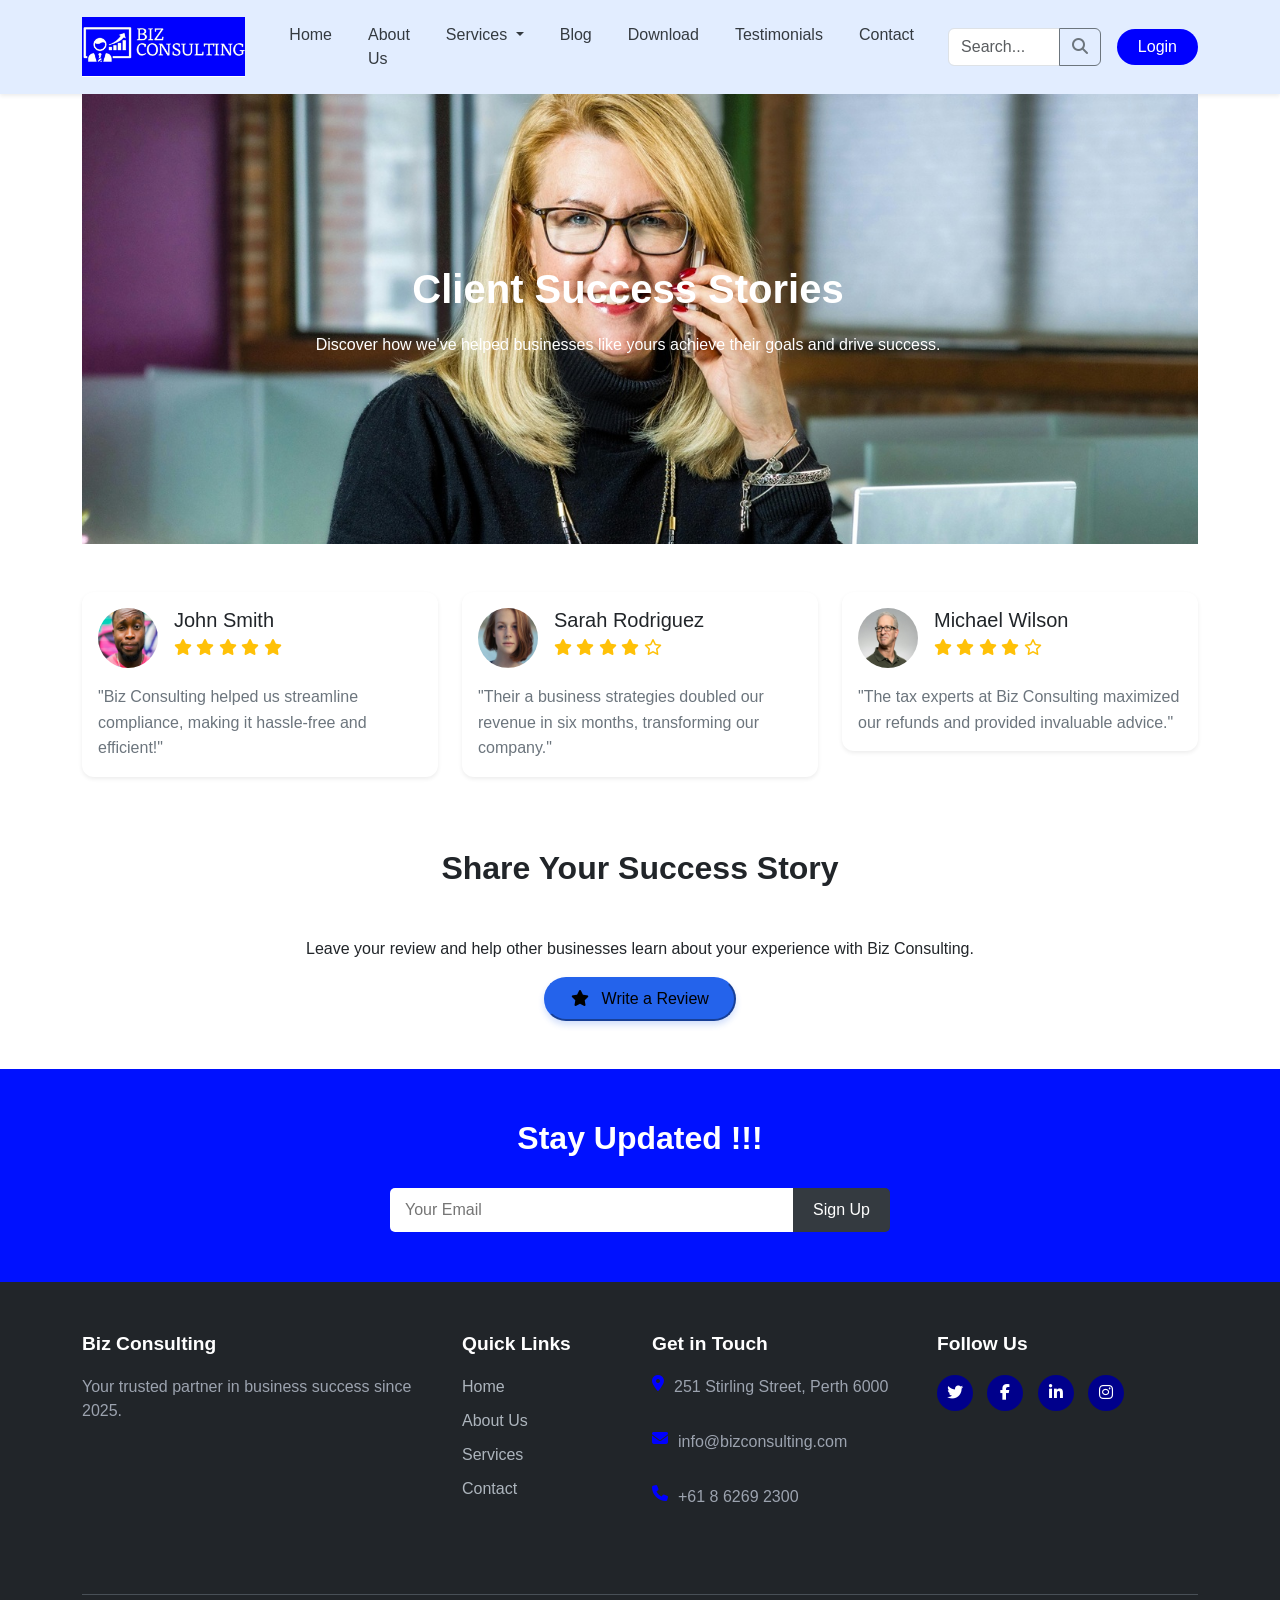
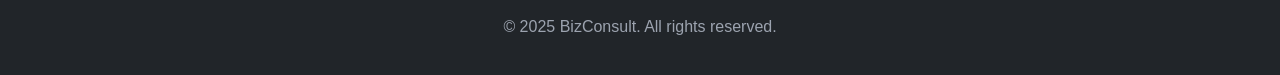
<file: testimonials.html>
<!DOCTYPE html>
<html lang="en">
  <head>
    <meta charset="UTF-8">
    <meta name="viewport" content="width=device-width, initial-scale=1.0">
    <meta name="description" content="Biz Consulting is a trusted provider of reliable accounting and financial services.">
    <title>Biz Consulting - Kiran Tikoo</title>
    <link href="https://cdnjs.cloudflare.com/ajax/libs/bootstrap/5.3.0/css/bootstrap.min.css" rel="stylesheet">
    <link rel="stylesheet" href="https://cdnjs.cloudflare.com/ajax/libs/font-awesome/6.4.0/css/all.min.css">
    <link rel="stylesheet" href="css/style.css">
    <style>@import url('https://fonts.googleapis.com/css2?family=Albert+Sans:ital,wght@0,100..900;1,100..900&family=Inter:ital,opsz,wght@0,14..32,100..900;1,14..32,100..900&display=swap');
    </style>
  </head>
<body>
<!-- Navigation start-->
<header>
  <nav class="navbar navbar-expand-lg navbar-light shadow-sm">
    <div class="container">
      <a href="index.html" class="navbar-brand p-0">
        <div class="logo"><img src="img/Logo1.png" alt="Biz Consulting">
          </div>
          </a>
          <button class="navbar-toggler" type="button" data-bs-toggle="collapse" data-bs-target="#navbarNav">
          <span class="navbar-toggler-icon"></span>
          </button>
          <div class="collapse navbar-collapse" id="navbarNav">
          <ul class="navbar-nav ms-auto">
          <li class="nav-item">
          <a class="nav-link" href="index.html">Home</a>
          </li>
          <li class="nav-item">
          <a class="nav-link" href="aboutus.html">About Us</a>
          </li>
          <li class="nav-item dropdown">
          <a class="nav-link dropdown-toggle" href="#" id="servicesDropdown" role="button" data-bs-toggle="dropdown">Services
          </a>
          <ul class="dropdown-menu" aria-labelledby="servicesDropdown">
          <li>
          <a class="dropdown-item" href="services.html">professional Business services</a>
          </li>            
          <li>
          <a class="dropdown-item" href="businessstartup.html">Business Start-Up Assistance</a>
          </li>
          <li>
          <a class="dropdown-item" href="complianceser.html">Compliance Services</a>
          </li>
          <li>
          <a class="dropdown-item" href="busnessdevcon.html">Business Development Consultation</a>
          </li>
          <li>
          <a class="dropdown-item" href="taxreturns&consult.html">Tax Returns & Consultation</a>
          </li>
          </ul>
          </li>
          <li class="nav-item">
          <a class="nav-link" href="blog.html">Blog</a>
          </li>
          <li class="nav-item">
          <a class="nav-link" href="downloads.html">Download</a>
          </li>
          <li class="nav-item">
          <a class="nav-link" href="testimonials.html">Testimonials</a>
          </li>
          <li class="nav-item">
          <a class="nav-link" href="contact.html">Contact</a>
          </li>
          </ul>
          <form class="d-flex ms-3">
          <div class="input-group">
          <input class="form-control" type="search" placeholder="Search..." aria-label="Search">
          <button class="btn btn-outline-secondary" type="submit">
          <i class="fas fa-search"></i>
          </button>
          </div>
          </form>
        <a href="login.html" class="btn login-btn ms-3">Login</a>
      </div>
    </div>
  </nav>
</header>
<!-- Navigation end -->

<!-- Hero Section start -->
<section>
  <div class="container">
    <div class="hero-section position-relative text-white text-center d-flex align-items-center" style="background: url('img/feedback2.jpg') no-repeat center center/cover; height: 50vh;">
        <div class="row col-lg-12">
        <div class="container hero-content">
            <h1 class="hero-title">Client Success Stories</h1>
            <p class="hero-subtitle">Discover how we've helped businesses like yours achieve their goals and drive success.</p>
        </div>
       </div>
    </div>
  </div>
</section>
<!-- Hero Section end -->
    
<!-- Testimonials Section -->
<section class="latest-reviews py-5 container">
    <div class="row justify-content-center">
    <!-- Review 1 -->
    <div class="col-4 mb-4">
      <div class="card border-0 shadow-sm">
        <div class="card-body">
          <div class="d-flex mb-3">
          <img src="img/john-smith.jpg" alt="John-Smith" class="rounded-circle me-3" width="60" height="60">
          <div>
          <h5 class="mb-1">John Smith</h5>
          <div class="stars">
            <i class="fas fa-star text-warning"></i>
            <i class="fas fa-star text-warning"></i>
            <i class="fas fa-star text-warning"></i>
            <i class="fas fa-star text-warning"></i>
            <i class="fas fa-star text-warning"></i>
          </div>
        </div>
      </div>
      <p class="card-text">"Biz Consulting helped us streamline compliance, making it hassle-free and efficient!"</p>
      </div>
    </div>
    </div>
  <!-- Review 2 -->
    <div class="col-4 mb-4">
      <div class="card border-0 shadow-sm">
        <div class="card-body">
          <div class="d-flex mb-3">
            <img src="img/Sarah.jpg" alt="Sarah Rodriguez" class="rounded-circle me-3" width="60" height="60">
            <div>
              <h5 class="mb-1">Sarah Rodriguez</h5>
              <div class="stars">
                <i class="fas fa-star text-warning"></i>
                <i class="fas fa-star text-warning"></i>
                <i class="fas fa-star text-warning"></i>
                <i class="fas fa-star text-warning"></i>
                <i class="far fa-star text-warning"></i>
              </div>
            </div>
          </div>
          <p class="card-text">"Their a business strategies doubled our revenue in six months, transforming our company."</p>
        </div>
      </div>
    </div>
        <!-- Review 3 -->
    <div class="col-4 mb-4">
      <div class="card border-0 shadow-sm">
        <div class="card-body">
          <div class="d-flex mb-3">
            <img src="img/Michael.jpg" alt="Michael Wilson" class="rounded-circle me-3" width="60" height="60">
            <div>
              <h5 class="mb-1">Michael Wilson</h5>
              <div class="stars">
                <i class="fas fa-star text-warning"></i>
                <i class="fas fa-star text-warning"></i>
                <i class="fas fa-star text-warning"></i>
                <i class="fas fa-star text-warning"></i>
                <i class="far fa-star text-warning"></i>
              </div>
            </div>
          </div>
          <p class="card-text">"The tax experts at Biz Consulting maximized our refunds and provided invaluable advice."</p>
        </div>
      </div>
    </div>
  </div>
</section>
<!-- testimonial section end -->

<!-- Share Your Success Section -->
    <section  class="container">
      <div class="testimonial-section pb-5">
        <div class="share-section align-items-center text-center">
            <h2 class="share-title">Share Your Success Story</h2>
            <p class="share-text">Leave your review and help other businesses learn about your experience with Biz Consulting.</p>
            <button class="btn-primary">
                <i class="fas fa-star me-2"></i> Write a Review
            </button>
        </div>
      </div>
    </section>
<!-- Share Your Success Section end -->

<!-- Newsletter Section start -->
<section class="newsletter">
  <div class="container">

    <h2>Stay Updated !!!</h2>
    <form class="newsletter-form" action="php/save_newsletter.php" method="POST">
      <input type="email" name="email" class="newsletter-input" placeholder="Your Email" required>
      <button type="submit" class="newsletter-btn">Sign Up</button>
    </form>
  </div>
</section>
<!-- Newsletter Section end -->

<!-- Footer start -->
  <footer class="footer">
    <div class="container">
      <div class="row">
        <div class="col-lg-4 mb-4">
          <h3>Biz Consulting</h3>
          <p>Your trusted partner in business success since 2025.</p>
        </div>
        <div class="col-lg-2 col-md-6 mb-4">
          <h3>Quick Links</h3>
          <ul class="footer-links">
            <li><a href="index.html">Home</a></li>
            <li><a href="aboutus.html">About Us</a></li>
            <li><a href="services.html">Services</a></li>
            <li><a href="contact.html">Contact</a></li>
          </ul>
        </div>
        <div class="col-lg-3 col-md-6 mb-4">
          <h3>Get in Touch</h3>
          <div class="contact-info">
            <i class="fas fa-map-marker-alt"></i>
            <p>251 Stirling Street, Perth 6000</p>
          </div>
          <div class="contact-info">
            <i class="fas fa-envelope"></i>
            <p>info@bizconsulting.com</p>
          </div>
          <div class="contact-info">
            <i class="fas fa-phone"></i>
            <p>+61 8 6269 2300</p>
          </div>
        </div>
        <div class="col-lg-3 col-md-6 mb-4">
          <h3>Follow Us</h3>
          <div class="social-icons">
            <a href="https://x.com/"><i class="fab fa-twitter"></i></a>
            <a href="https://www.facebook.com/"><i class="fab fa-facebook-f"></i></a>
            <a href="https://www.linkedin.com/"><i class="fab fa-linkedin-in"></i></a>
            <a href="https://www.instagram.com/"><i class="fab fa-instagram"></i></a>
          </div>
        </div>
      </div>
      <div class="copyright">
        <p>© 2025 BizConsult. All rights reserved.</p>
      </div>
    </div>
  </footer>
<!-- Footer end -->

<!-- Back to Top Button start -->
  <a href="#" class="back-to-top" id="backToTop">
    <i class="fas fa-arrow-up"></i>
  </a>
<!-- Back to Top Button end -->

<!-- JavaScript -->
  <script src="https://cdnjs.cloudflare.com/ajax/libs/bootstrap/5.3.0/js/bootstrap.bundle.min.js"></script>
  <script src="js/script.js"></script>
  </body>
</html>
</file>
<file: css/style.css>
:root {
  --primary-color: #0000ff;
  --secondary-color: #00008b;
  --dark-blue: #1f2937;
  --light-color: #e2edff;
  --dark-color: #343a40;
}

.logo image {
  height: 100%;
  width: flex;
}

body {
  font-family: albert-sans, sans-serif;
}

/* Navigation */
.navbar {
  padding: 15px 0;
  background-color: #e2edff;
}

.navbar-brand {
  font-weight: bold;
  color: var(--primary-color);
  display: flex;
  align-items: center;
}

.navbar-brand img {
  height: 60px;
  margin-right: 10px;
}

.navbar .nav-link {
  color: var(--dark-color);
  margin: 0 10px;
  font-weight: 500;
}

.login-btn {
  background-color: var(--primary-color);
  color: white;
  border-radius: 20px;
  padding: 5px 20px;
}

/* Hero Section */

.hero {
  background-size: cover;
  background-position: center;
  color: white;
  position: relative;
  text-align: center;
}

.hero::before {
  position: absolute;
  top: 0;
  left: 0;
  width: 100%;
  height: 100%;
  background-color: rgba(0, 0, 0, 0.6);
}

.hero-content {
  position: relative;
  z-index: 1;
}

.hero h1 {
  font-size: 3rem;
  font-weight: bold;
  margin-bottom: 20px;
}

.hero p {
  font-size: 1.2rem;
  margin-bottom: 30px;
}

.btn-primary {
  background-color: var(--primary-color);
  border-color: var(--primary-color);
  border-radius: 25px;
  padding: 8px 25px;
  font-weight: 500;
}

.btn-outline-light {
  border-radius: 25px;
  padding: 8px 25px;
  font-weight: 500;
}

/* carousal */
.carousel-caption {
  top: 0;
  left: 0;
  right: 0;
  bottom: 0;
  background: rgba(21, 36, 64, 0.7);
  z-index: 1;
}

.carousel-item img {
  height: 50vh;
  object-fit: cover;
}

@media (max-width: 576px) {
  .carousel-caption h5 {
    font-size: 14px;
    font-weight: 500 !important;
  }

  .carousel-caption h1 {
    font-size: 30px;
    font-weight: 600 !important;
  }
}

.carousel-control-prev,
.carousel-control-next {
  width: 10%;
}

.carousel-control-prev-icon,
.carousel-control-next-icon {
  width: 3rem;
  height: 3rem;
}

/* Services Section */
.services {
  padding: 60px 0;
}

.services h2 {
  font-weight: bold;
  margin-bottom: 50px;
  padding: 10px;
}

.service-item {
  padding: 40px;
  background-color: var(--primary-color);
  color: white;
  border-radius: 10px;
  height: 100%;
}

.service-icon {
  width: 50px;
  height: 50px;
  background-color: white;
  border-radius: 50%;
  display: flex;
  align-items: center;
  justify-content: center;
  font-size: 24;
  margin-bottom: 20px;
}

.service-icon i {
  font-size: 2rem;
  color: var(--primary-color);
}

/* Blog Section */
.blog {
  padding: 20px 0;
  background-color: #f8f9fa;
}

.blog h2 {
  font-weight: bold;
  margin-bottom: 50px;
  text-align: center;
}

.blog-card {
  background-color: #e2edff;
  border-radius: 20px;
  overflow: hidden;
  box-shadow: 0 5px 15px rgba(0, 0, 0, 0.1);
  margin-bottom: 100px;
  display: flex;
  height: 100%;
}

.blog-content {
  padding: 20px;
  flex-grow: 1;
  display: flex;
  flex-direction: column;
  justify-content: space-between;
}

.blog-date {
  align-self: center;
  display: inline-block;
  background-color: #000066;
  color: white;
  padding: 5px 15px;
  border-radius: 20px;
  font-size: 0.9rem;
  margin-bottom: 15px;
}

.blog-author {
  display: flex;
  align-items: center;
  align-self: center;
}

.blog-author-location {
  font-size: 0.9rem;
  color: #6c757d;
  margin-right: 15px;
}

.blog-author-name {
  font-size: 0.9rem;
  font-weight: 500;
}

/* Newsletter */
.newsletter {
  background-color: #0011ff;
  color: white;
  padding: 50px 0;
  text-align: center;
}

.newsletter h2 {
  margin-bottom: 30px;
}

.newsletter-form {
  max-width: 500px;
  margin: 0 auto;
  display: flex;
}

.newsletter-input {
  flex-grow: 1;
  border-radius: 0;
  border-top-left-radius: 5px;
  border-bottom-left-radius: 5px;
  border: none;
  padding: 10px 15px;
}

.newsletter-btn {
  background-color: #343a40;
  color: white;
  border: none;
  border-top-right-radius: 5px;
  border-bottom-right-radius: 5px;
  padding: 10px 20px;
}

/* Footer */
.footer {
  background-color: #212529;
  color: white;
  padding: 50px 0 20px;
}

.footer h3 {
  font-size: 1.2rem;
  margin-bottom: 20px;
  font-weight: bold;
}

.footer p {
  color: #9ca3af;
}

.footer-links {
  list-style: none;
  padding: 0;
}

.footer-links li {
  margin-bottom: 10px;
}

.footer-links a {
  color: #adb5bd;
  text-decoration: none;
  transition: color 0.3s;
}

.footer-links a:hover {
  color: white;
}

.contact-info {
  margin-bottom: 15px;
  display: flex;
  align-items: flex-start;
}

.contact-info i {
  margin-right: 10px;
  color: var(--primary-color);
}

.social-icons a {
  display: inline-block;
  width: 36px;
  height: 36px;
  background-color: #00008b;
  color: white;
  border-radius: 50%;
  text-align: center;
  line-height: 36px;
  margin-right: 10px;
  transition: background-color 0.3s;
}

.social-icons a:hover {
  background-color: var(--primary-color);
}

.copyright {
  border-top: 1px solid #495057;
  margin-top: 30px;
  padding-top: 20px;
  color: #adb5bd;
  text-align: center;
}

.back-to-top {
  position: fixed;
  bottom: 20px;
  right: 20px;
  width: 40px;
  height: 40px;
  background-color: var(--primary-color);
  color: white;
  border-radius: 50%;
  display: flex;
  align-items: center;
  justify-content: center;
  text-decoration: none;
  opacity: 0;
  transition: opacity 0.3s;
  z-index: 1000;
}

.back-to-top.show {
  opacity: 1;
}

@media (max-width: 768px) {
  .hero h1 {
    font-size: 2.2rem;
  }

  .hero p {
    font-size: 1rem;
  }
}

/* Hero Section */
.hero-title {
  font-size: 2.5rem;
  font-weight: 700;
  color: white;
  line-height: 1.2;
  margin-bottom: 20px;
}

.hero-text {
  font-size: 1rem;
  color: #555;
  margin-bottom: 1.5rem;
}

/* Core Values Section */
.section-title {
  font-size: 2rem;
  font-weight: 700;
  color: #232323;
  margin-bottom: 1rem;
}

.value-card {
  background-color: white;
  border-radius: 10px;
  padding: 30px 20px;
  text-align: center;
  box-shadow: 0 5px 15px rgba(0, 0, 0, 0.05);
  transition: all 0.3s ease;
}

.value-card:hover {
  transform: translateY(-10px);
  box-shadow: 0 15px 30px rgba(0, 0, 0, 0.1);
}

.value-icon {
  width: 60px;
  height: 60px;
  background-color: rgba(0, 0, 255, 0.1);
  border-radius: 50%;
  display: flex;
  align-items: center;
  justify-content: center;
  margin: 0 auto 20px;
  color: #0000cc;
  font-size: 1.5rem;
}

.value-title {
  font-size: 1.25rem;
  font-weight: 600;
  margin-bottom: 15px;
  color: #232323;
}

.value-text {
  font-size: 0.95rem;
  color: #555;
  line-height: 1.6;
  text-align: left;
}

/* Journey Section */

.journey-text {
  color: #555;
  margin-bottom: 30px;
  line-height: 1.6;
}

.journey-chart img {
  width: 100%;
  height: auto;
}

.stat-value {
  font-size: 2rem;
  font-weight: 700;
  color: #0000cc;
  margin-bottom: 5px;
}

.stat-label {
  font-size: 0.9rem;
  color: #555;
}

/* Team Section */
.team-card {
  margin-bottom: 30px;
}

.team-image {
  overflow: hidden;
  border-radius: 10px;
}

.team-name {
  font-size: 1.25rem;
  font-weight: 600;
  margin: 15px 0 5px;
  color: #232323;
}

.team-position {
  font-size: 0.9rem;
  color: #555;
  margin-bottom: 15px;
}

.team-social {
  display: flex;
  justify-content: center;
  gap: 10px;
}

.social-link {
  display: inline-flex;
  align-items: center;
  justify-content: center;
  width: 36px;
  height: 36px;
  border-radius: 50%;
  background-color: #f1f1f1;
  color: #2563EB;
  transition: all 0.3s ease;
}

.social-link:hover {
  background-color: #0000cc;
  color: white;
}

/* Responsive Adjustments */
@media (max-width: 991px) {
  .hero-title {
    font-size: 2.2rem;
  }
  
  .section-title {
    font-size: 1.8rem;
  }
}

@media (max-width: 767px) {
  .hero-section {
    text-align: center;
    padding: 40px 0;
  }
  
  .section-title {
    font-size: 1.6rem;
  }
  
  .value-card {
    margin-bottom: 20px;
  }
  
  .stat-value {
    font-size: 1.75rem;
  }
}
  .section-title {
    font-size: 1.5rem;
  }
  
  .stat-value {
    font-size: 1.5rem;
  }
  
  .newsletter-section {
    padding: 30px 0;
  }
}

/* Custom CSS */
.card {
    transition: transform 0.3s ease;
    border-radius: 8px;
    overflow: hidden;
}

.card:hover {
    transform: translateY(-5px);
}

.accordion-item {
    border-radius: 8px;
    overflow: hidden;
}

.accordion-button:not(.collapsed) {
    background-color: #f8f9fa;
    color: #0d6efd;
}

.bg-primary {
    background-color: #002db3 !important;
}

.btn-dark {
    background-color: #333;
    border-color: #333;
}

.fa-solid {
    color: blue;
}

/* Business Services Section */
.service-card {
  border-radius: 10px;
  transition: transform 0.3s ease;
  border: none;
}

.service-card:hover {
  transform: translateY(-5px);
}

.testimonial-card {
  border-radius: 10px;
  border: none;
}

/* Adjust icon styles to match the design */
.bi-building, .bi-question-circle, .bi-pencil-square {
  display: inline-block;
  color: #0d6efd;
}

/* Make sure cards have consistent height within rows */
.card-body {
  display: flex;
  flex-direction: column;
}

/* Add spacing between sections */
.services-section {
  background-color: #f8f9fa;
}

/* images are consistent */
.testimonial-card img {
  object-fit: cover;
}

/* Responsive adjustments */
@media (max-width: 768px) {
  .service-card, .testimonial-card {
    margin-bottom: 20px;
  }
}

/* Compliance Services Sections */
.compliance-hero {
  position: relative;
  overflow: hidden;
}

.compliance-content {
  max-width: 540px;
}

.compliance-content h1 {
  font-size: 2.5rem;
  color: #212529;
  line-height: 1.2;
}

.compliance-content p {
  font-size: 1.1rem;
}

.btn-primary {
  background-color: #2463eb;
  border-color: #2463eb;
  box-shadow: 0 4px 6px rgba(36, 99, 235, 0.2);
  transition: all 0.3s ease;
}

.btn-primary:hover {
  background-color: #1e50c8;
  border-color: #1e50c8;
  transform: translateY(-2px);
}

.resource-card {
  border-radius: 8px;
  border: none;
  transition: transform 0.3s ease, box-shadow 0.3s ease;
}

.resource-card:hover {
  transform: translateY(-5px);
  box-shadow: 0 10px 20px rgba(0, 0, 0, 0.1) !important;
}

.resource-icon {
  width: 40px;
  height: 40px;
  display: flex;
  align-items: center;
  justify-content: center;
}

.btn-link {
  font-weight: 500;
  text-decoration: none;
}

.btn-link:hover {
  text-decoration: underline;
}

/* Custom CSS for the Compliance Solutions Section */
.compliance-solutions-section {
  background-color: white;
  padding: 60px 0;
}

.solution-card {
  border-radius: 10px;
  border: none;
  transition: transform 0.3s ease, box-shadow 0.3s ease;
}

.solution-card:hover {
  transform: translateY(-5px);
  box-shadow: 0 10px 20px rgba(0, 0, 0, 0.08) !important;
}

.solution-icon {
  background-color: #e6f0ff;
  width: 50px;
  height: 50px;
  display: flex;
  align-items: center;
  justify-content: center;
  border-radius: 8px;
}

.solution-icon i {
  font-size: 24px;
}

.card-title {
  margin-bottom: 15px;
  font-size: 1.25rem;
}

.card-text {
  color: #6c757d;
  line-height: 1.6;
}

/* Responsive adjustments */
@media (max-width: 768px) {
  .compliance-solutions-section {
    padding: 40px 0;
  }
  
  .solution-card {
    margin-bottom: 20px;
  }
}

/* Responsive Adjustments */
@media (max-width: 992px) {
  .compliance-content {
    text-align: center;
    padding: 2rem 1rem;
  }
  
  .compliance-image {
    margin-top: 2rem;
  }
  
  .compliance-content h1 {
    font-size: 2rem;
  }
}

.hero-section {
    background-size: cover;
    position: relative;
    padding: 80px 0;
    text-align: center;
}

.hero-section::before {
    content: "";
    position: absolute;
    top: 0;
    left: 0;
    width: 100%;
    height: 100%;
    z-index: 1;
}

.icon-box {
    text-align: center;
    padding: 30px 20px;
    border-radius: 5px;
    background-color: #f8f9fa;
    height: 100%;
}

.icon-circle {
    width: 60px;
    height: 60px;
    margin: 0 auto 20px;
    display: flex;
    align-items: center;
    justify-content: center;
}

.checkmark {
    color: #28a745;
    margin-right: 8px;
}

.service-box {
    background-color: #f8f9fa;
    padding: 30px;
    border-radius: 5px;
    height: 100%;
}

.step-circle {
    width: 50px;
    height: 50px;
    border-radius: 50%;
    background-color: #2751c4;
    color: white;
    display: flex;
    align-items: center;
    justify-content: center;
    font-weight: bold;
    margin: 0 auto 15px;
}

.step-box {
    text-align: center;
    padding: 20px;
}

.arrow-icon {
    font-size: 24px;
    color: #2751c4;
}

h2 {
    text-align: center;
    margin-bottom: 50px;
    font-weight: bold;
}

/* Search section styles */
.search-section {
  background-color: #fff;
}

.search-box {
  background-color: #f8f9fa;
  border-radius: 4px;
  padding: 8px 15px;
}

/* Badge styles */
.badge {
  font-weight: 500;
  padding: 6px 10px;
}

.text-purple {
  color: #6f42c1;
}

/* Card styles */
.card {
  transition: transform 0.3s;
  border-radius: 8px;
  overflow: hidden;
}

.card:hover {
  transform: translateY(-5px);
}

.card-img-top {
  height: 200px;
  object-fit: cover;
}

.author-name {
  font-size: 14px;
  font-weight: 500;
}

/* Pagination styles */
.pagination .page-link {
  color: #212529;
  border: none;
  margin: 0 5px;
  border-radius: 4px;
}

.pagination .page-item.active .page-link {
  background-color: #0d6efd;
  color: white;
}

/* Round corners for cards */
.card {
  border-radius: 12px;
  border: 1px solid rgba(0, 0, 0, 0.1);
}

/* Styling for the blue background section */
.bg-primary {
  background-color: #2c63e5 !important;
}

/* Style for download buttons */
.btn-outline-primary {
  border-color: #2c63e5;
  color: #2c63e5;
}

.btn-outline-primary:hover {
  background-color: #2c63e5;
  color: white;
}

/* Style for main CTA button */
.btn-light {
  border-radius: 6px;
}

/* Custom shadow for cards */
/* .shadow-sm {
  box-shadow: 0 2px 10px rgba(0, 0, 0, 0.05) !important;
} */
</file>
